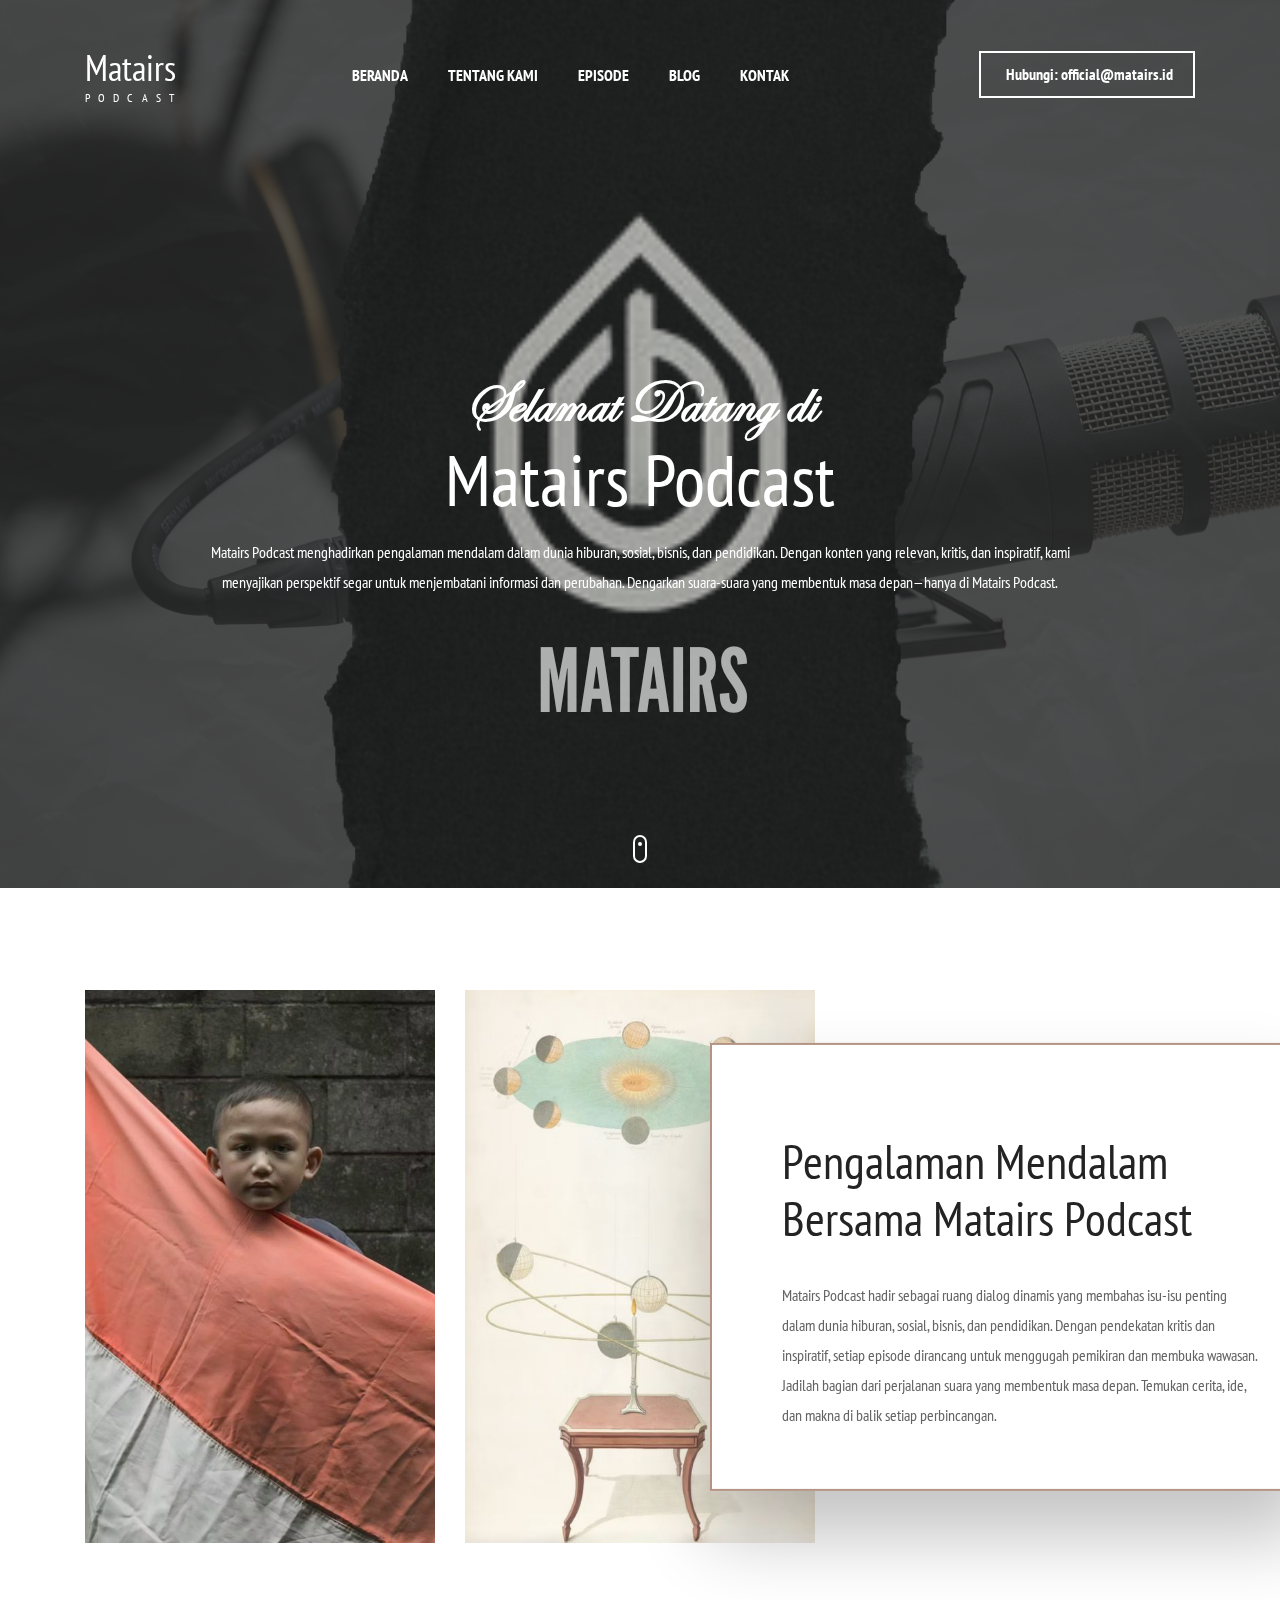
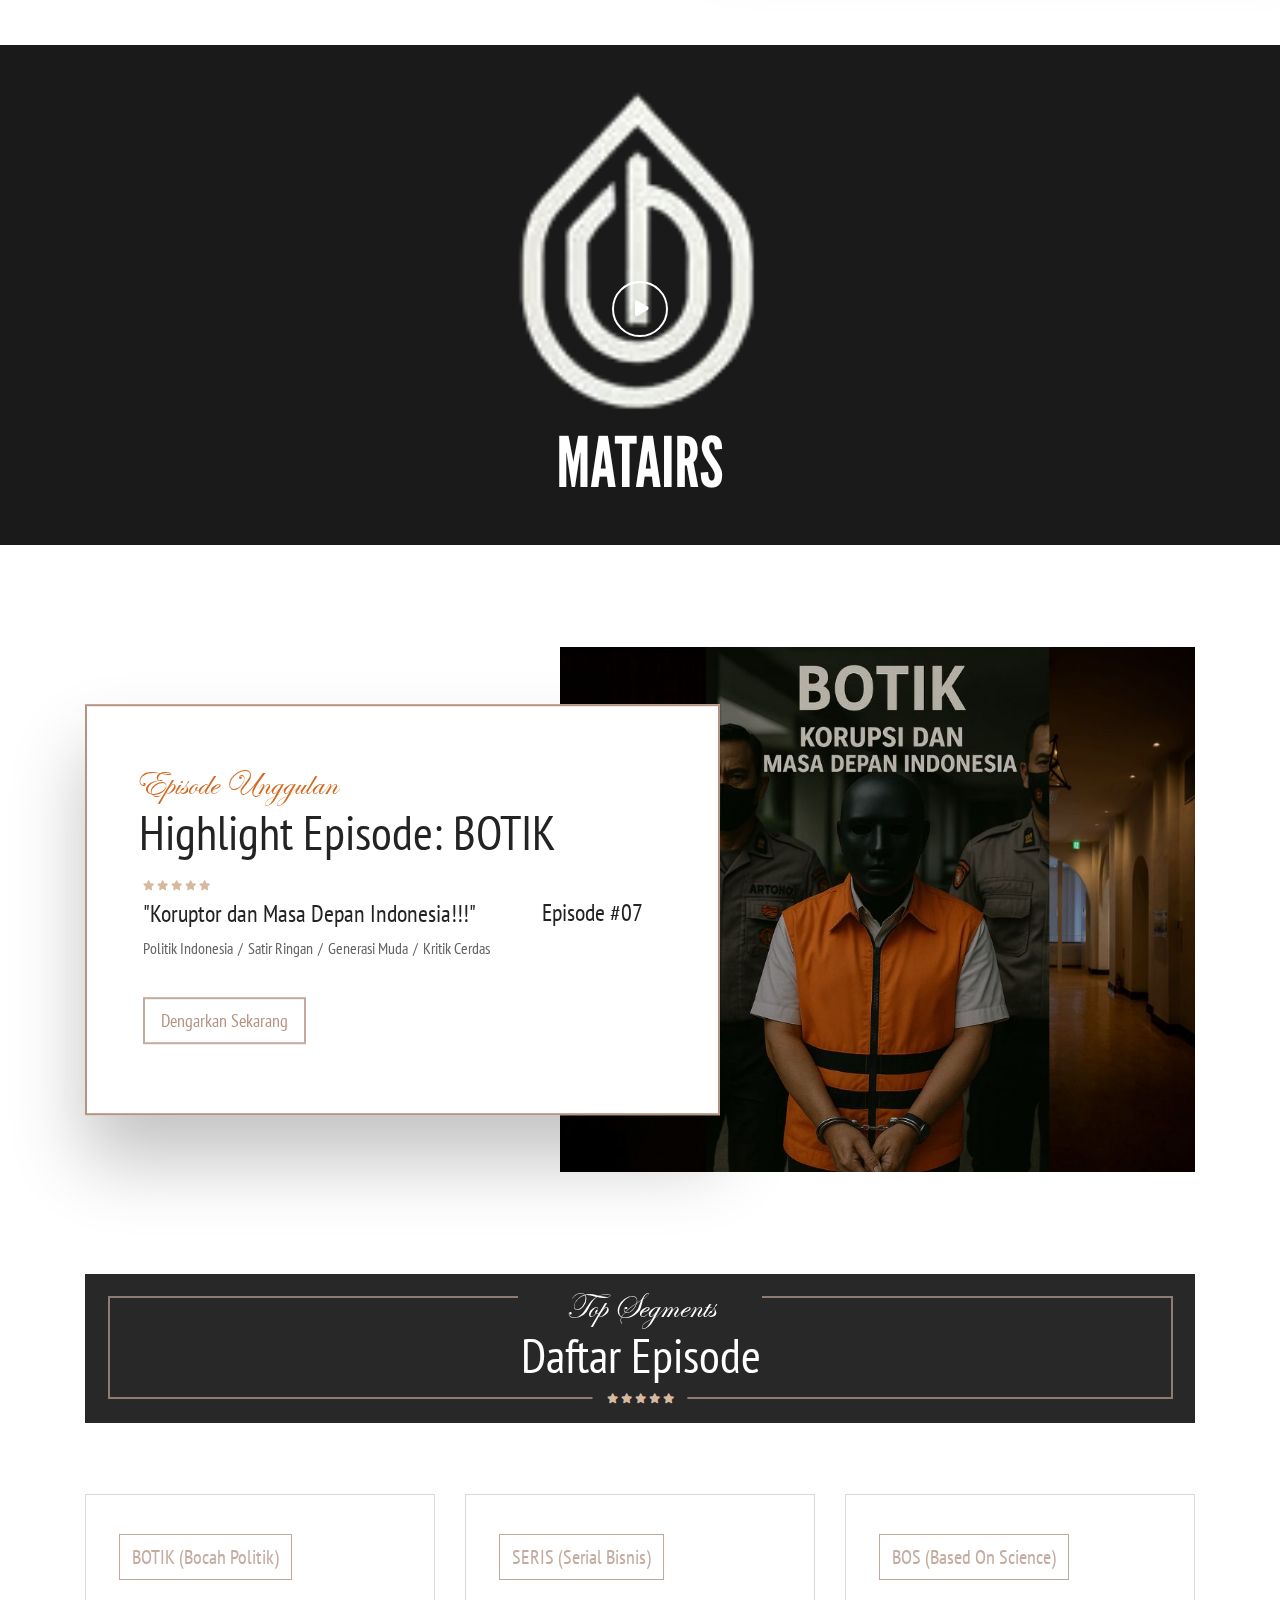
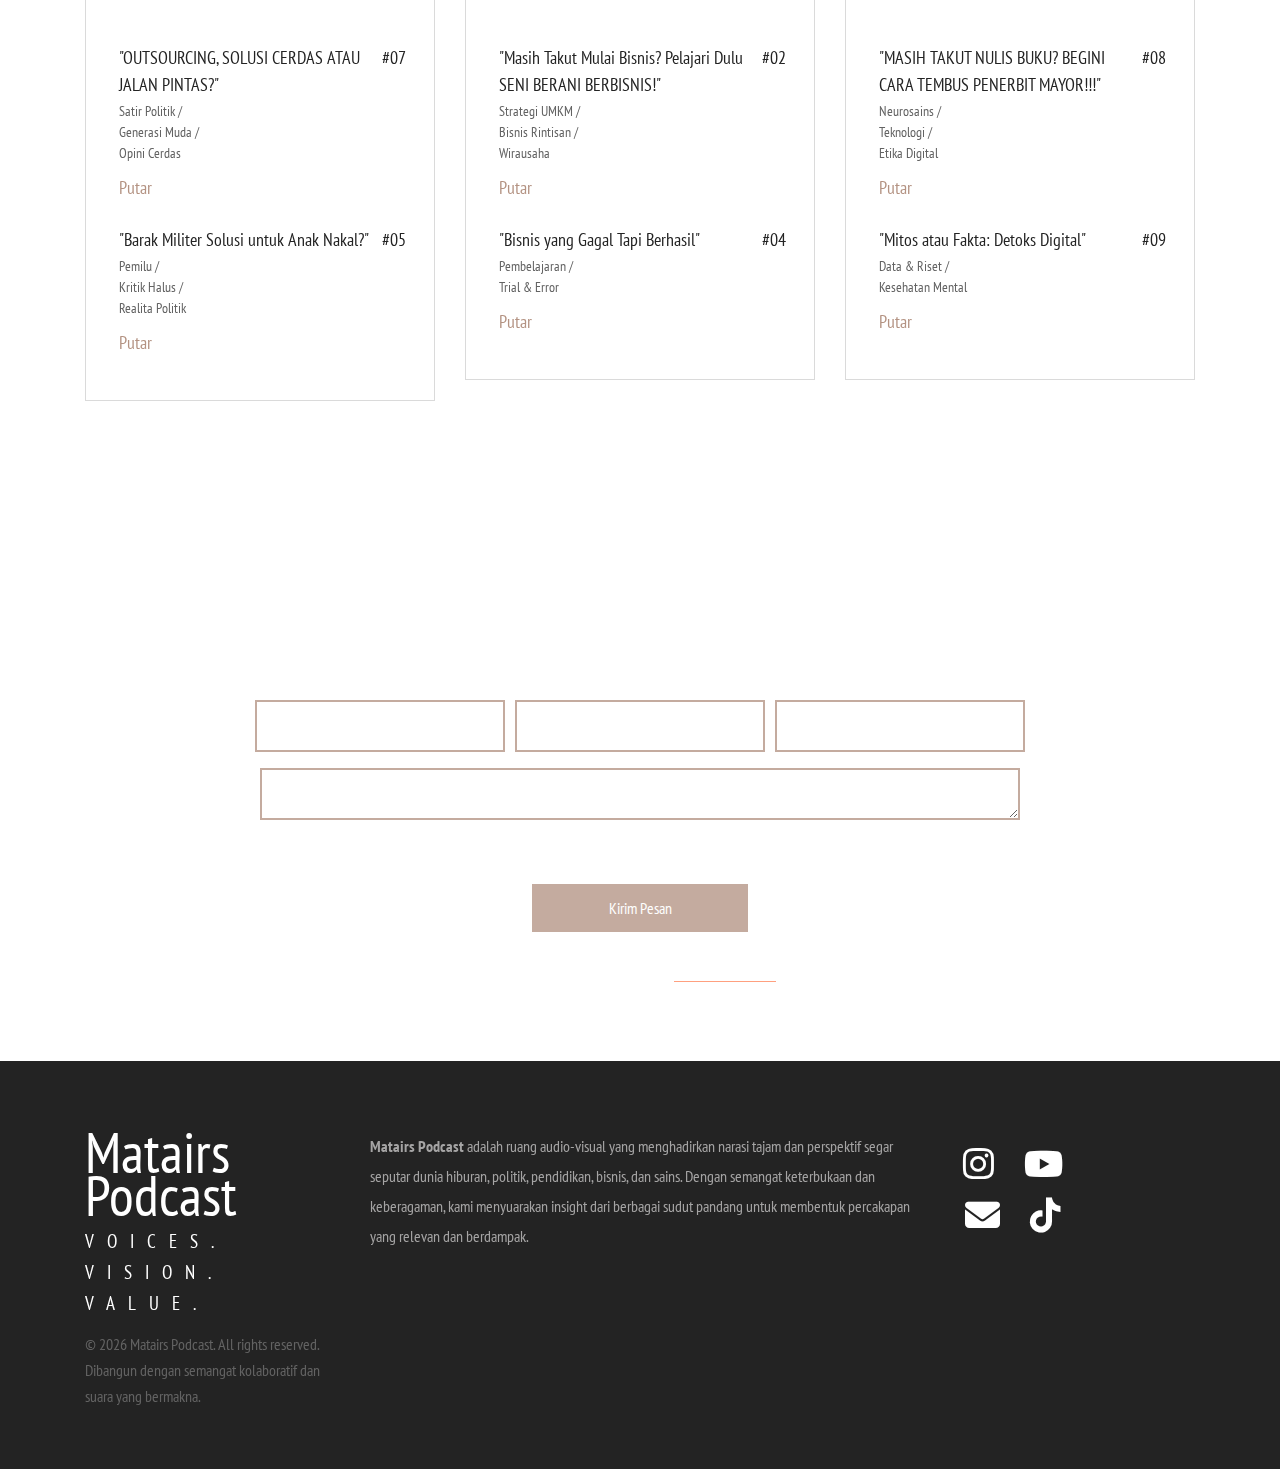
<file: index.html>
<!DOCTYPE html>
<html lang="en">

<head>
	<title>Matairs</title>
	<meta charset="utf-8">
	<meta http-equiv="X-UA-Compatible" content="IE=edge">
	<meta name="description" content="Matairs template project">
	<meta name="viewport" content="width=device-width, initial-scale=1">
	<link rel="stylesheet" type="text/css" href="styles/bootstrap-4.1.2/bootstrap.min.css">
	<link href="plugins/font-awesome-4.7.0/css/font-awesome.min.css" rel="stylesheet" type="text/css">
	<ink rel="stylesheet" type="text/css" href="plugins/fontawesome-6.7.2/css/all.min.css">
		<link rel="stylesheet" type="text/css" href="plugins/OwlCarousel2-2.2.1/owl.carousel.css">
		<link rel="stylesheet" type="text/css" href="plugins/OwlCarousel2-2.2.1/owl.theme.default.css">
		<link rel="stylesheet" type="text/css" href="plugins/OwlCarousel2-2.2.1/animate.css">
		<link href="plugins/colorbox/colorbox.css" rel="stylesheet" type="text/css">
		<link href="plugins/jquery-datepicker/jquery-ui.css" rel="stylesheet" type="text/css">
		<link href="plugins/jquery-timepicker/jquery.timepicker.css" rel="stylesheet" type="text/css">
		<link rel="stylesheet" type="text/css" href="styles/main_styles.css">
		<link rel="stylesheet" type="text/css" href="styles/responsive.css">
		<link rel="stylesheet" href="https://cdnjs.cloudflare.com/ajax/libs/font-awesome/6.7.2/css/all.min.css">
		<!-- SEO META Tambahan -->
		<meta name="author" content="Matairs Podcast">
		<meta name="keywords"
			content="Podcast Indonesia, Matairs Podcast, podcast hiburan, podcast sosial, podcast bisnis, podcast pendidikan, podcast inspiratif, konten audio Indonesia">
		<meta name="robots" content="index, follow">
		<meta name="language" content="id">
		<meta name="revisit-after" content="7 days">
		<meta name="rating" content="general">
		<meta name="distribution" content="global">

		<!-- Open Graph (Facebook, LinkedIn) -->
		<meta property="og:title" content="Matairs Podcast - Suara Baru Dunia Hiburan, Sosial, Bisnis & Pendidikan">
		<meta property="og:description"
			content="Matairs Podcast menyajikan diskusi kritis dan inspiratif seputar hiburan, isu sosial, dunia bisnis, dan pendidikan. Hadirkan wawasan baru setiap minggunya.">
		<meta property="og:image" content="https://www.matairs.com/images/matairs-og.jpg">
		<!-- Ganti jika sudah punya banner khusus -->
		<meta property="og:url" content="https://www.matairs.com/">
		<meta property="og:type" content="website">
		<meta property="og:site_name" content="Matairs Podcast">
		<meta property="og:locale" content="id_ID">

		<!-- Twitter Card -->
		<meta name="twitter:card" content="summary_large_image">
		<meta name="twitter:title" content="Matairs Podcast - Podcast Edukatif & Inspiratif Indonesia">
		<meta name="twitter:description"
			content="Podcast dengan sudut pandang segar tentang hiburan, sosial, bisnis, dan pendidikan. Saksikan di YouTube & dengarkan kami di semua platform.">
		<meta name="twitter:image" content="https://www.matairs.com/images/matairs-twitter.jpg">
		<!-- Ganti sesuai banner -->
		<meta name="twitter:site" content="@matairsdotco"> <!-- Tidak perlu centang biru, tetap bagus untuk branding -->

		<!-- Social Profiles Structured Data (schema.org) -->
		<script type="application/ld+json">
{
  "@context": "https://schema.org",
  "@type": "Organization",
  "name": "Matairs Podcast",
  "url": "https://www.matairs.com/",
  "sameAs": [
    "https://www.instagram.com/matairsdotco/",
    "https://www.youtube.com/@Matairdotco"
  ],
  "logo": "https://www.matairs.com/images/logo.png"  <!-- Ganti jika sudah punya logo -->
}
</script>

		<!-- Canonical & Favicon -->
		<link rel="canonical" href="https://www.matairs.com/">
		<link rel="icon" type="image/png" href="images/favicon.png">

</head>

<body>

	<div class="super_container">

		<!-- Header -->
		<header class="header">
			<div class="container">
				<div class="row">
					<div class="col">
						<div class="header_content d-flex flex-row align-items-center justify-content-start">
							<!-- Logo -->
							<div class="logo">
								<a href="index.html">
									<div>Matairs</div>
									<div><small style="font-size: 12px; font-weight: 300;">Podcast</small></div>
								</a>
							</div>

							<!-- Navigation -->
							<nav class="main_nav">
								<ul class="d-flex flex-row align-items-center justify-content-start">
									<li><a href="index.html">Beranda</a></li>
									<li><a href="about.html">Tentang Kami</a></li>
									<li><a href="episodes.html">Episode</a></li>
									<li><a href="blog.html">Blog</a></li>
									<li><a href="contact.html">Kontak</a></li>
								</ul>
							</nav>

							<!-- Contact Button / CTA -->
							<div class="reservations_phone ml-auto">
								Hubungi: <a href="mailto:official@matairs.id"
									style="color: #fff;">official@matairs.id</a>
							</div>
						</div>
					</div>
				</div>
			</div>
		</header>

		<!-- Hamburger (Mobile Nav) -->
		<div class="hamburger_bar trans_400 d-flex flex-row align-items-center justify-content-start">
			<div class="hamburger">
				<div class="menu_toggle d-flex flex-row align-items-center justify-content-start">
					<span>menu</span>
					<div class="hamburger_container">
						<div class="menu_hamburger">
							<div class="line_1 hamburger_lines"></div>
							<div class="line_2 hamburger_lines"></div>
							<div class="line_3 hamburger_lines"></div>
						</div>
					</div>
				</div>
			</div>
		</div>

		<!-- Menu -->
		<div class="menu trans_800">
			<div class="menu_content d-flex flex-column align-items-center justify-content-center text-center">
				<ul>
					<li><a href="index.html">Beranda</a></li>
					<li><a href="about.html">Tentang Kami</a></li>
					<li><a href="episodes.html">Episode</a></li>
					<li><a href="blog.html">Blog</a></li>
					<li><a href="contact.html">Kontak</a></li>
				</ul>
			</div>
			<div class="menu_reservations_phone ml-auto text-center">
				Hubungi kami: <a href="mailto:official@matairs.id" style="color: #fff;"><u>official@matairs.id</u></a>
			</div>
		</div>


		<!-- Home -->
		<div class="home">
			<div class="parallax_background parallax-window" data-parallax="scroll" data-image-src="images/homee.png"
				data-speed="0.8"></div>
			<div class="home_container">
				<div class="container">
					<div class="row">
						<div class="col">
							<div class="home_content text-center">
								<div class="home_subtitle page_subtitle">Selamat Datang di</div>
								<div class="home_title">
									<h1>Matairs Podcast</h1>
								</div>
								<div class="home_text ml-auto mr-auto">
									<p>Matairs Podcast menghadirkan pengalaman mendalam dalam dunia hiburan, sosial,
										bisnis, dan pendidikan. Dengan konten yang relevan, kritis, dan inspiratif, kami
										menyajikan perspektif segar untuk menjembatani informasi dan perubahan.
										Dengarkan suara-suara yang membentuk masa depan—hanya di Matairs Podcast.</p>
								</div>
							</div>
						</div>
					</div>
				</div>
			</div>
			<div class="scroll_icon"></div>
		</div>

		<!-- Intro -->
		<div class="intro">
			<div class="container">
				<div class="row">
					<div class="col">
						<div class="intro_content">
							<div class="intro_subtitle page_subtitle">Temukan Perspektif Baru</div>
							<div class="intro_title">
								<h2>Pengalaman Mendalam Bersama Matairs Podcast</h2>
							</div>
							<div class="intro_text">
								<p>Matairs Podcast hadir sebagai ruang dialog dinamis yang membahas isu-isu penting
									dalam dunia
									hiburan, sosial, bisnis, dan pendidikan. Dengan pendekatan kritis dan inspiratif,
									setiap
									episode dirancang untuk menggugah pemikiran dan membuka wawasan. Jadilah bagian dari
									perjalanan suara yang membentuk masa depan. Temukan cerita, ide, dan makna di balik
									setiap
									perbincangan.</p>
							</div>
						</div>
						<div class="row">
							<div class="col-xl-4 col-md-6 intro_col">
								<div class="intro_image"><img src="images/intro_1.jpg"
										alt="Podcast tentang hiburan dan sosial oleh Matairs"></div>
							</div>
							<div class="col-xl-4 col-md-6 intro_col">
								<div class="intro_image"><img src="images/intro_2.jpg"
										alt="Diskusi edukatif dan inspiratif di Matairs Podcast"></div>
							</div>
						</div>
					</div>
				</div>
			</div>
		</div>


		<!-- Video -->
		<div class="video_section">
			<div class="background_image" style="background-image:url(images/video.png)"></div>
			<div class="video_section_content d-flex flex-column align-items-center justify-content-center text-center">
				<div class="video_section_icon"><a class="youtube video_button"
						href="https://www.youtube.com/embed/T8bT9EyH4PY?autoplay=1&si=8IrvbQDqGiAq7jEY"><i
							class="fa fa-play" aria-hidden="true"></i></a></div>
			</div>
		</div>

		<!-- Signature Segment -->

		<div class="sig">
			<div class="sig_content_container">
				<div class="container">
					<div class="row">
						<div class="col-lg-7">
							<div class="sig_content">
								<div class="sig_subtitle page_subtitle" style="color: chocolate;">Episode Unggulan</div>
								<div class="sig_title">
									<h1>Highlight Episode: BOTIK</h1>
								</div>
								<div class="rating_r sig_rating rating_r_5"><i></i><i></i><i></i><i></i><i></i></div>
								<div class="sig_name_container d-flex flex-row align-items-start justify-content-start">
									<div class="sig_name">"Koruptor dan Masa Depan Indonesia!!!"</div>
									<div class="sig_price ml-auto">Episode #07</div>
								</div>
								<div class="sig_content_list">
									<ul class="d-flex flex-row align-items-center justify-content-start">
										<li>Politik Indonesia</li>
										<li>Satir Ringan</li>
										<li>Generasi Muda</li>
										<li>Kritik Cerdas</li>
									</ul>
								</div>
								<div class="button sig_button trans_200"><a href="#">Dengarkan Sekarang</a></div>
							</div>
						</div>
					</div>
				</div>
			</div>
			<div class="sig_image_container">
				<div class="container">
					<div class="row">
						<div class="col-lg-7 offset-lg-5">
							<div class="sig_image">
								<div class="background_image" style="background-image:url(images/sig.jpg)"></div>
								<img src="images/sig.jpg" alt="Botik - Bocah Politik Podcast Matairs">
							</div>
						</div>
					</div>
				</div>
			</div>
		</div>


		<!-- The Menu -->
		<!-- The Segments -->
		<div class="themenu">
			<div class="container">
				<div class="row">
					<div class="col">
						<div class="themenu_title_bar_container">
							<div class="themenu_stars text-center page_subtitle">Top Segments</div>
							<div class="themenu_rating text-center">
								<div class="rating_r rating_r_5"><i></i><i></i><i></i><i></i><i></i></div>
							</div>
							<div class="themenu_title_bar d-flex flex-column align-items-center justify-content-center">
								<div class="themenu_title">Daftar Episode</div>
							</div>
						</div>
					</div>
				</div>

				<!-- BOTIK -->
				<div class="row themenu_row">
					<div class="col-lg-4 themenu_column">
						<div class="themenu_col">
							<div class="themenu_col_title"><span class="title-box"> BOTIK (Bocah Politik)</span></div>
							<div class="dish_list">

								<div class="dish">
									<div
										class="dish_title_container d-flex flex-xl-row flex-column align-items-start justify-content-start">
										<div class="dish_title">"OUTSOURCING, SOLUSI CERDAS ATAU JALAN PINTAS?"</div>
										<div class="dish_price">#07</div>
									</div>
									<div class="dish_contents">
										<ul>
											<li>Satir Politik</li>
											<li>Generasi Muda</li>
											<li>Opini Cerdas</li>
										</ul>
									</div>
									<div class="dish_order"><a
											href="https://youtu.be/zmCr3PSOP1o?si=sWQN9aCsM6ETAJEM">Putar</a></div>
								</div>
								<div class="dish">
									<div
										class="dish_title_container d-flex flex-xl-row flex-column align-items-start justify-content-start">
										<div class="dish_title">"Barak Militer Solusi untuk Anak Nakal?"</div>
										<div class="dish_price">#05</div>
									</div>
									<div class="dish_contents">
										<ul>
											<li>Pemilu</li>
											<li>Kritik Halus</li>
											<li>Realita Politik</li>
										</ul>
									</div>
									<div class="dish_order"><a
											href="https://youtu.be/fP3rYNOguyk?si=ZSKkm0QjTm8gohzg">Putar</a></div>
								</div>

							</div>
						</div>
					</div>

					<!-- SERIS -->
					<div class="col-lg-4 themenu_column">
						<div class="themenu_col">
							<div class="themenu_col_title">SERIS (Serial Bisnis)</div>
							<div class="dish_list">

								<div class="dish">
									<div
										class="dish_title_container d-flex flex-xl-row flex-column align-items-start justify-content-start">
										<div class="dish_title">"Masih Takut Mulai Bisnis? Pelajari Dulu SENI BERANI
											BERBISNIS!"</div>
										<div class="dish_price">#02</div>
									</div>
									<div class="dish_contents">
										<ul>
											<li>Strategi UMKM</li>
											<li>Bisnis Rintisan</li>
											<li>Wirausaha</li>
										</ul>
									</div>
									<div class="dish_order"><a
											href="https://youtu.be/Odp4ffxUIf4?si=33-Te9u0Kv9MkhSn">Putar</a></div>
								</div>

								<div class="dish">
									<div
										class="dish_title_container d-flex flex-xl-row flex-column align-items-start justify-content-start">
										<div class="dish_title">"Bisnis yang Gagal Tapi Berhasil"</div>
										<div class="dish_price">#04</div>
									</div>
									<div class="dish_contents">
										<ul>
											<li>Pembelajaran</li>
											<li>Trial & Error</li>
										</ul>
									</div>
									<div class="dish_order"><a
											href="https://www.youtube.com/@Matairdotco/videos">Putar</a></div>
								</div>
							</div>
						</div>
					</div>

					<!-- BOS -->
					<div class="col-lg-4 themenu_column">
						<div class="themenu_col">
							<div class="themenu_col_title">BOS (Based On Science)</div>
							<div class="dish_list">
								<div class="dish">
									<div
										class="dish_title_container d-flex flex-xl-row flex-column align-items-start justify-content-start">
										<div class="dish_title">"MASIH TAKUT NULIS BUKU? BEGINI CARA TEMBUS PENERBIT
											MAYOR!!!"</div>
										<div class="dish_price">#08</div>
									</div>
									<div class="dish_contents">
										<ul>
											<li>Neurosains</li>
											<li>Teknologi</li>
											<li>Etika Digital</li>
										</ul>
									</div>
									<div class="dish_order"><a
											href="https://youtu.be/OA0BaQj7oAY?si=tBxY5xsENn5APdIt">Putar</a></div>
								</div>

								<div class="dish">
									<div
										class="dish_title_container d-flex flex-xl-row flex-column align-items-start justify-content-start">
										<div class="dish_title">"Mitos atau Fakta: Detoks Digital"</div>
										<div class="dish_price">#09</div>
									</div>
									<div class="dish_contents">
										<ul>
											<li>Data & Riset</li>
											<li>Kesehatan Mental</li>
										</ul>
									</div>
									<div class="dish_order"><a href="#">Putar</a></div>
								</div>

							</div>
						</div>
					</div>
				</div>
			</div>
		</div>


		<!-- Collaborate With Us -->
		<div class="reservations text-center">
			<div class="parallax_background parallax-window" data-parallax="scroll"
				data-image-src="images/collaborate.jpg" data-speed="0.8"></div>
			<div class="container">
				<div class="row">
					<div class="col">
						<div class="reservations_content d-flex flex-column align-items-center justify-content-center">
							<div class="res_stars page_subtitle">Let's Collaborate</div>
							<div class="res_title">Ajukan Kolaborasi</div>

							<div class="res_form_container mt-3">
								<form action="#" id="res_form" class="res_form w-100" style="max-width: 800px;">
									<div class="form-row d-flex flex-wrap justify-content-between">
										<input type="text" class="res_input mb-3" placeholder="Nama Lengkap" required
											style="flex: 1 1 30%; min-width: 250px; margin-right: 10px; color: #fff;">
										<input type="email" class="res_input mb-3" placeholder="Email Aktif" required
											style="flex: 1 1 30%; min-width: 250px; margin-right: 10px; color: #fff">
										<select class="res_select mb-3" required
											style="flex: 1 1 30%; min-width: 250px;">
											<option disabled selected>Jenis Kolaborasi</option>
											<option>Narasumber / Tamu Podcast</option>
											<option>Sponsorship / Endorse</option>
											<option>Media Partner</option>
											<option>Diskusi atau Komentar</option>
										</select>
									</div>

									<textarea class="res_input mb-3" placeholder="Pesan atau detail lainnya..." rows="4"
										required style="width: 100%; color: #fff"></textarea>

									<div class="text-center">
										<button class="res_button" type="submit"
											style="padding: 12px 30px; font-size: 16px;">Kirim Pesan</button>
									</div>
								</form>
							</div>

							<p class="mt-4 text-white">Atau hubungi kami langsung di
								<a href="mailto:official@matairs.id" class="text-white"><u>official@matairs.id</u></a>
							</p>
						</div>
					</div>
				</div>
			</div>
		</div>


		<!-- Footer -->
		<footer class="footer">
			<div class="container">
				<div class="row">

					<!-- Footer Logo -->
					<div class="col-lg-3 footer_col">
						<div class="footer_logo">
							<div class="footer_logo_title">Matairs Podcast</div>
							<div class="footer_logo_subtitle">Voices.</div>
							<div class="footer_logo_subtitle">Vision.</div>
							<div class="footer_logo_subtitle">Value.</div>

						</div>
						<div class="copyright">
							<p style="line-height: 1.6;">&copy;
								<script>document.write(new Date().getFullYear());</script> Matairs Podcast. All rights
								reserved.
								<br>Dibangun dengan semangat kolaboratif dan suara yang bermakna.
							</p>
						</div>
					</div>

					<!-- Footer About -->
					<div class="col-lg-6 footer_col">
						<div class="footer_about">
							<p>
								<strong>Matairs Podcast</strong> adalah ruang audio-visual yang menghadirkan narasi
								tajam dan perspektif segar seputar dunia hiburan, politik, pendidikan, bisnis, dan
								sains.
								Dengan semangat keterbukaan dan keberagaman, kami menyuarakan insight dari berbagai
								sudut pandang untuk membentuk percakapan yang relevan dan berdampak.
							</p>
						</div>
					</div>

					<!-- Footer Contact -->
					<div class="col-lg-2 footer_col">
						<div class="footer_contact">
							<div class="footer_social mt-3"
								style="display: flex; flex-wrap: wrap; justify-content: center; gap: 15px;">
								<a href="https://www.instagram.com/matairsdotco/" target="_blank"
									aria-label="Instagram">
									<i class="fa-brands fa-instagram social-icon"></i>
								</a>
								<a href="https://www.youtube.com/@Matairdotco" target="_blank" aria-label="YouTube">
									<i class="fa-brands fa-youtube social-icon"></i>
								</a>
								<a href="mailto:official@matairs.id" aria-label="Email">
									<i class="fa-solid fa-envelope social-icon"></i>
								</a>
								<a href="https://www.tiktok.com/@matairsdotco" target="_blank" aria-label="TikTok">
									<i class="fa-brands fa-tiktok social-icon"></i>
								</a>
							</div>
						</div>
					</div>
				</div>
			</div>
		</footer>



	</div>

	<script src="js/jquery-3.2.1.min.js"></script>
	<script src="styles/bootstrap-4.1.2/popper.js"></script>
	<script src="styles/bootstrap-4.1.2/bootstrap.min.js"></script>
	<script src="plugins/greensock/TweenMax.min.js"></script>
	<script src="plugins/greensock/TimelineMax.min.js"></script>
	<script src="plugins/scrollmagic/ScrollMagic.min.js"></script>
	<script src="plugins/greensock/animation.gsap.min.js"></script>
	<script src="plugins/greensock/ScrollToPlugin.min.js"></script>
	<script src="plugins/OwlCarousel2-2.2.1/owl.carousel.js"></script>
	<script src="plugins/easing/easing.js"></script>
	<script src="plugins/parallax-js-master/parallax.min.js"></script>
	<script src="plugins/colorbox/jquery.colorbox-min.js"></script>
	<script src="plugins/jquery-datepicker/jquery-ui.js"></script>
	<script src="plugins/jquery-timepicker/jquery.timepicker.js"></script>
	<script src="js/custom.js"></script>
</body>

</html>
</file>
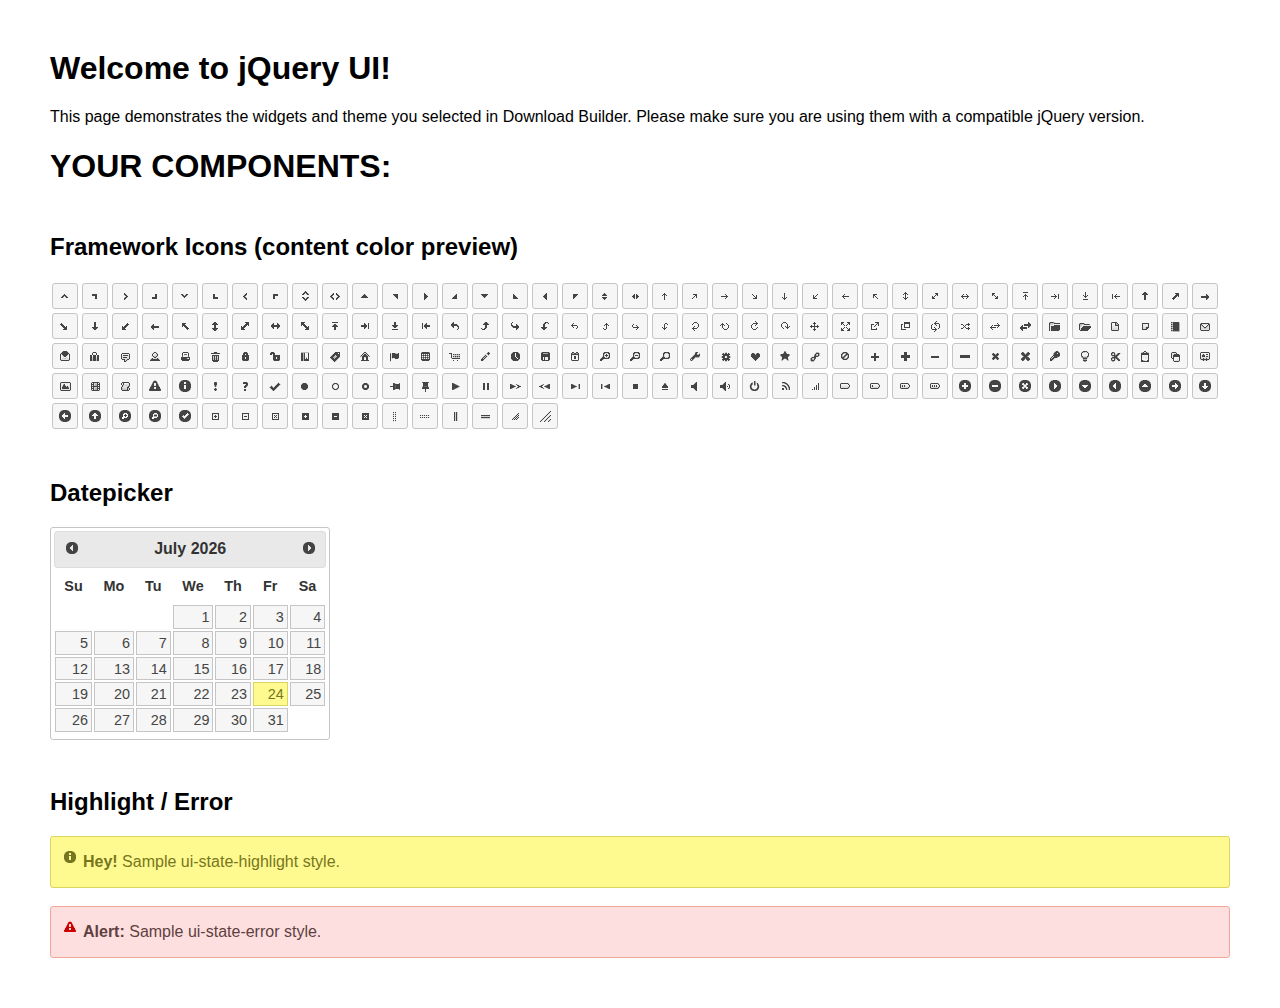
<file: plugins/jquery-datepicker/index.html>
<!doctype html>
<html lang="us">
<head>
	<meta charset="utf-8">
	<title>jQuery UI Example Page</title>
	<link href="jquery-ui.css" rel="stylesheet">
	<style>
	body{
		font-family: "Trebuchet MS", sans-serif;
		margin: 50px;
	}
	.demoHeaders {
		margin-top: 2em;
	}
	#dialog-link {
		padding: .4em 1em .4em 20px;
		text-decoration: none;
		position: relative;
	}
	#dialog-link span.ui-icon {
		margin: 0 5px 0 0;
		position: absolute;
		left: .2em;
		top: 50%;
		margin-top: -8px;
	}
	#icons {
		margin: 0;
		padding: 0;
	}
	#icons li {
		margin: 2px;
		position: relative;
		padding: 4px 0;
		cursor: pointer;
		float: left;
		list-style: none;
	}
	#icons span.ui-icon {
		float: left;
		margin: 0 4px;
	}
	.fakewindowcontain .ui-widget-overlay {
		position: absolute;
	}
	select {
		width: 200px;
	}
	</style>
</head>
<body>

<h1>Welcome to jQuery UI!</h1>

<div class="ui-widget">
	<p>This page demonstrates the widgets and theme you selected in Download Builder. Please make sure you are using them with a compatible jQuery version.</p>
</div>

<h1>YOUR COMPONENTS:</h1>
















<h2 class="demoHeaders">Framework Icons (content color preview)</h2>
<ul id="icons" class="ui-widget ui-helper-clearfix">
	<li class="ui-state-default ui-corner-all" title=".ui-icon-caret-1-n"><span class="ui-icon ui-icon-caret-1-n"></span></li>
	<li class="ui-state-default ui-corner-all" title=".ui-icon-caret-1-ne"><span class="ui-icon ui-icon-caret-1-ne"></span></li>
	<li class="ui-state-default ui-corner-all" title=".ui-icon-caret-1-e"><span class="ui-icon ui-icon-caret-1-e"></span></li>
	<li class="ui-state-default ui-corner-all" title=".ui-icon-caret-1-se"><span class="ui-icon ui-icon-caret-1-se"></span></li>
	<li class="ui-state-default ui-corner-all" title=".ui-icon-caret-1-s"><span class="ui-icon ui-icon-caret-1-s"></span></li>
	<li class="ui-state-default ui-corner-all" title=".ui-icon-caret-1-sw"><span class="ui-icon ui-icon-caret-1-sw"></span></li>
	<li class="ui-state-default ui-corner-all" title=".ui-icon-caret-1-w"><span class="ui-icon ui-icon-caret-1-w"></span></li>
	<li class="ui-state-default ui-corner-all" title=".ui-icon-caret-1-nw"><span class="ui-icon ui-icon-caret-1-nw"></span></li>
	<li class="ui-state-default ui-corner-all" title=".ui-icon-caret-2-n-s"><span class="ui-icon ui-icon-caret-2-n-s"></span></li>
	<li class="ui-state-default ui-corner-all" title=".ui-icon-caret-2-e-w"><span class="ui-icon ui-icon-caret-2-e-w"></span></li>
	<li class="ui-state-default ui-corner-all" title=".ui-icon-triangle-1-n"><span class="ui-icon ui-icon-triangle-1-n"></span></li>
	<li class="ui-state-default ui-corner-all" title=".ui-icon-triangle-1-ne"><span class="ui-icon ui-icon-triangle-1-ne"></span></li>
	<li class="ui-state-default ui-corner-all" title=".ui-icon-triangle-1-e"><span class="ui-icon ui-icon-triangle-1-e"></span></li>
	<li class="ui-state-default ui-corner-all" title=".ui-icon-triangle-1-se"><span class="ui-icon ui-icon-triangle-1-se"></span></li>
	<li class="ui-state-default ui-corner-all" title=".ui-icon-triangle-1-s"><span class="ui-icon ui-icon-triangle-1-s"></span></li>
	<li class="ui-state-default ui-corner-all" title=".ui-icon-triangle-1-sw"><span class="ui-icon ui-icon-triangle-1-sw"></span></li>
	<li class="ui-state-default ui-corner-all" title=".ui-icon-triangle-1-w"><span class="ui-icon ui-icon-triangle-1-w"></span></li>
	<li class="ui-state-default ui-corner-all" title=".ui-icon-triangle-1-nw"><span class="ui-icon ui-icon-triangle-1-nw"></span></li>
	<li class="ui-state-default ui-corner-all" title=".ui-icon-triangle-2-n-s"><span class="ui-icon ui-icon-triangle-2-n-s"></span></li>
	<li class="ui-state-default ui-corner-all" title=".ui-icon-triangle-2-e-w"><span class="ui-icon ui-icon-triangle-2-e-w"></span></li>
	<li class="ui-state-default ui-corner-all" title=".ui-icon-arrow-1-n"><span class="ui-icon ui-icon-arrow-1-n"></span></li>
	<li class="ui-state-default ui-corner-all" title=".ui-icon-arrow-1-ne"><span class="ui-icon ui-icon-arrow-1-ne"></span></li>
	<li class="ui-state-default ui-corner-all" title=".ui-icon-arrow-1-e"><span class="ui-icon ui-icon-arrow-1-e"></span></li>
	<li class="ui-state-default ui-corner-all" title=".ui-icon-arrow-1-se"><span class="ui-icon ui-icon-arrow-1-se"></span></li>
	<li class="ui-state-default ui-corner-all" title=".ui-icon-arrow-1-s"><span class="ui-icon ui-icon-arrow-1-s"></span></li>
	<li class="ui-state-default ui-corner-all" title=".ui-icon-arrow-1-sw"><span class="ui-icon ui-icon-arrow-1-sw"></span></li>
	<li class="ui-state-default ui-corner-all" title=".ui-icon-arrow-1-w"><span class="ui-icon ui-icon-arrow-1-w"></span></li>
	<li class="ui-state-default ui-corner-all" title=".ui-icon-arrow-1-nw"><span class="ui-icon ui-icon-arrow-1-nw"></span></li>
	<li class="ui-state-default ui-corner-all" title=".ui-icon-arrow-2-n-s"><span class="ui-icon ui-icon-arrow-2-n-s"></span></li>
	<li class="ui-state-default ui-corner-all" title=".ui-icon-arrow-2-ne-sw"><span class="ui-icon ui-icon-arrow-2-ne-sw"></span></li>
	<li class="ui-state-default ui-corner-all" title=".ui-icon-arrow-2-e-w"><span class="ui-icon ui-icon-arrow-2-e-w"></span></li>
	<li class="ui-state-default ui-corner-all" title=".ui-icon-arrow-2-se-nw"><span class="ui-icon ui-icon-arrow-2-se-nw"></span></li>
	<li class="ui-state-default ui-corner-all" title=".ui-icon-arrowstop-1-n"><span class="ui-icon ui-icon-arrowstop-1-n"></span></li>
	<li class="ui-state-default ui-corner-all" title=".ui-icon-arrowstop-1-e"><span class="ui-icon ui-icon-arrowstop-1-e"></span></li>
	<li class="ui-state-default ui-corner-all" title=".ui-icon-arrowstop-1-s"><span class="ui-icon ui-icon-arrowstop-1-s"></span></li>
	<li class="ui-state-default ui-corner-all" title=".ui-icon-arrowstop-1-w"><span class="ui-icon ui-icon-arrowstop-1-w"></span></li>
	<li class="ui-state-default ui-corner-all" title=".ui-icon-arrowthick-1-n"><span class="ui-icon ui-icon-arrowthick-1-n"></span></li>
	<li class="ui-state-default ui-corner-all" title=".ui-icon-arrowthick-1-ne"><span class="ui-icon ui-icon-arrowthick-1-ne"></span></li>
	<li class="ui-state-default ui-corner-all" title=".ui-icon-arrowthick-1-e"><span class="ui-icon ui-icon-arrowthick-1-e"></span></li>
	<li class="ui-state-default ui-corner-all" title=".ui-icon-arrowthick-1-se"><span class="ui-icon ui-icon-arrowthick-1-se"></span></li>
	<li class="ui-state-default ui-corner-all" title=".ui-icon-arrowthick-1-s"><span class="ui-icon ui-icon-arrowthick-1-s"></span></li>
	<li class="ui-state-default ui-corner-all" title=".ui-icon-arrowthick-1-sw"><span class="ui-icon ui-icon-arrowthick-1-sw"></span></li>
	<li class="ui-state-default ui-corner-all" title=".ui-icon-arrowthick-1-w"><span class="ui-icon ui-icon-arrowthick-1-w"></span></li>
	<li class="ui-state-default ui-corner-all" title=".ui-icon-arrowthick-1-nw"><span class="ui-icon ui-icon-arrowthick-1-nw"></span></li>
	<li class="ui-state-default ui-corner-all" title=".ui-icon-arrowthick-2-n-s"><span class="ui-icon ui-icon-arrowthick-2-n-s"></span></li>
	<li class="ui-state-default ui-corner-all" title=".ui-icon-arrowthick-2-ne-sw"><span class="ui-icon ui-icon-arrowthick-2-ne-sw"></span></li>
	<li class="ui-state-default ui-corner-all" title=".ui-icon-arrowthick-2-e-w"><span class="ui-icon ui-icon-arrowthick-2-e-w"></span></li>
	<li class="ui-state-default ui-corner-all" title=".ui-icon-arrowthick-2-se-nw"><span class="ui-icon ui-icon-arrowthick-2-se-nw"></span></li>
	<li class="ui-state-default ui-corner-all" title=".ui-icon-arrowthickstop-1-n"><span class="ui-icon ui-icon-arrowthickstop-1-n"></span></li>
	<li class="ui-state-default ui-corner-all" title=".ui-icon-arrowthickstop-1-e"><span class="ui-icon ui-icon-arrowthickstop-1-e"></span></li>
	<li class="ui-state-default ui-corner-all" title=".ui-icon-arrowthickstop-1-s"><span class="ui-icon ui-icon-arrowthickstop-1-s"></span></li>
	<li class="ui-state-default ui-corner-all" title=".ui-icon-arrowthickstop-1-w"><span class="ui-icon ui-icon-arrowthickstop-1-w"></span></li>
	<li class="ui-state-default ui-corner-all" title=".ui-icon-arrowreturnthick-1-w"><span class="ui-icon ui-icon-arrowreturnthick-1-w"></span></li>
	<li class="ui-state-default ui-corner-all" title=".ui-icon-arrowreturnthick-1-n"><span class="ui-icon ui-icon-arrowreturnthick-1-n"></span></li>
	<li class="ui-state-default ui-corner-all" title=".ui-icon-arrowreturnthick-1-e"><span class="ui-icon ui-icon-arrowreturnthick-1-e"></span></li>
	<li class="ui-state-default ui-corner-all" title=".ui-icon-arrowreturnthick-1-s"><span class="ui-icon ui-icon-arrowreturnthick-1-s"></span></li>
	<li class="ui-state-default ui-corner-all" title=".ui-icon-arrowreturn-1-w"><span class="ui-icon ui-icon-arrowreturn-1-w"></span></li>
	<li class="ui-state-default ui-corner-all" title=".ui-icon-arrowreturn-1-n"><span class="ui-icon ui-icon-arrowreturn-1-n"></span></li>
	<li class="ui-state-default ui-corner-all" title=".ui-icon-arrowreturn-1-e"><span class="ui-icon ui-icon-arrowreturn-1-e"></span></li>
	<li class="ui-state-default ui-corner-all" title=".ui-icon-arrowreturn-1-s"><span class="ui-icon ui-icon-arrowreturn-1-s"></span></li>
	<li class="ui-state-default ui-corner-all" title=".ui-icon-arrowrefresh-1-w"><span class="ui-icon ui-icon-arrowrefresh-1-w"></span></li>
	<li class="ui-state-default ui-corner-all" title=".ui-icon-arrowrefresh-1-n"><span class="ui-icon ui-icon-arrowrefresh-1-n"></span></li>
	<li class="ui-state-default ui-corner-all" title=".ui-icon-arrowrefresh-1-e"><span class="ui-icon ui-icon-arrowrefresh-1-e"></span></li>
	<li class="ui-state-default ui-corner-all" title=".ui-icon-arrowrefresh-1-s"><span class="ui-icon ui-icon-arrowrefresh-1-s"></span></li>
	<li class="ui-state-default ui-corner-all" title=".ui-icon-arrow-4"><span class="ui-icon ui-icon-arrow-4"></span></li>
	<li class="ui-state-default ui-corner-all" title=".ui-icon-arrow-4-diag"><span class="ui-icon ui-icon-arrow-4-diag"></span></li>
	<li class="ui-state-default ui-corner-all" title=".ui-icon-extlink"><span class="ui-icon ui-icon-extlink"></span></li>
	<li class="ui-state-default ui-corner-all" title=".ui-icon-newwin"><span class="ui-icon ui-icon-newwin"></span></li>
	<li class="ui-state-default ui-corner-all" title=".ui-icon-refresh"><span class="ui-icon ui-icon-refresh"></span></li>
	<li class="ui-state-default ui-corner-all" title=".ui-icon-shuffle"><span class="ui-icon ui-icon-shuffle"></span></li>
	<li class="ui-state-default ui-corner-all" title=".ui-icon-transfer-e-w"><span class="ui-icon ui-icon-transfer-e-w"></span></li>
	<li class="ui-state-default ui-corner-all" title=".ui-icon-transferthick-e-w"><span class="ui-icon ui-icon-transferthick-e-w"></span></li>
	<li class="ui-state-default ui-corner-all" title=".ui-icon-folder-collapsed"><span class="ui-icon ui-icon-folder-collapsed"></span></li>
	<li class="ui-state-default ui-corner-all" title=".ui-icon-folder-open"><span class="ui-icon ui-icon-folder-open"></span></li>
	<li class="ui-state-default ui-corner-all" title=".ui-icon-document"><span class="ui-icon ui-icon-document"></span></li>
	<li class="ui-state-default ui-corner-all" title=".ui-icon-document-b"><span class="ui-icon ui-icon-document-b"></span></li>
	<li class="ui-state-default ui-corner-all" title=".ui-icon-note"><span class="ui-icon ui-icon-note"></span></li>
	<li class="ui-state-default ui-corner-all" title=".ui-icon-mail-closed"><span class="ui-icon ui-icon-mail-closed"></span></li>
	<li class="ui-state-default ui-corner-all" title=".ui-icon-mail-open"><span class="ui-icon ui-icon-mail-open"></span></li>
	<li class="ui-state-default ui-corner-all" title=".ui-icon-suitcase"><span class="ui-icon ui-icon-suitcase"></span></li>
	<li class="ui-state-default ui-corner-all" title=".ui-icon-comment"><span class="ui-icon ui-icon-comment"></span></li>
	<li class="ui-state-default ui-corner-all" title=".ui-icon-person"><span class="ui-icon ui-icon-person"></span></li>
	<li class="ui-state-default ui-corner-all" title=".ui-icon-print"><span class="ui-icon ui-icon-print"></span></li>
	<li class="ui-state-default ui-corner-all" title=".ui-icon-trash"><span class="ui-icon ui-icon-trash"></span></li>
	<li class="ui-state-default ui-corner-all" title=".ui-icon-locked"><span class="ui-icon ui-icon-locked"></span></li>
	<li class="ui-state-default ui-corner-all" title=".ui-icon-unlocked"><span class="ui-icon ui-icon-unlocked"></span></li>
	<li class="ui-state-default ui-corner-all" title=".ui-icon-bookmark"><span class="ui-icon ui-icon-bookmark"></span></li>
	<li class="ui-state-default ui-corner-all" title=".ui-icon-tag"><span class="ui-icon ui-icon-tag"></span></li>
	<li class="ui-state-default ui-corner-all" title=".ui-icon-home"><span class="ui-icon ui-icon-home"></span></li>
	<li class="ui-state-default ui-corner-all" title=".ui-icon-flag"><span class="ui-icon ui-icon-flag"></span></li>
	<li class="ui-state-default ui-corner-all" title=".ui-icon-calculator"><span class="ui-icon ui-icon-calculator"></span></li>
	<li class="ui-state-default ui-corner-all" title=".ui-icon-cart"><span class="ui-icon ui-icon-cart"></span></li>
	<li class="ui-state-default ui-corner-all" title=".ui-icon-pencil"><span class="ui-icon ui-icon-pencil"></span></li>
	<li class="ui-state-default ui-corner-all" title=".ui-icon-clock"><span class="ui-icon ui-icon-clock"></span></li>
	<li class="ui-state-default ui-corner-all" title=".ui-icon-disk"><span class="ui-icon ui-icon-disk"></span></li>
	<li class="ui-state-default ui-corner-all" title=".ui-icon-calendar"><span class="ui-icon ui-icon-calendar"></span></li>
	<li class="ui-state-default ui-corner-all" title=".ui-icon-zoomin"><span class="ui-icon ui-icon-zoomin"></span></li>
	<li class="ui-state-default ui-corner-all" title=".ui-icon-zoomout"><span class="ui-icon ui-icon-zoomout"></span></li>
	<li class="ui-state-default ui-corner-all" title=".ui-icon-search"><span class="ui-icon ui-icon-search"></span></li>
	<li class="ui-state-default ui-corner-all" title=".ui-icon-wrench"><span class="ui-icon ui-icon-wrench"></span></li>
	<li class="ui-state-default ui-corner-all" title=".ui-icon-gear"><span class="ui-icon ui-icon-gear"></span></li>
	<li class="ui-state-default ui-corner-all" title=".ui-icon-heart"><span class="ui-icon ui-icon-heart"></span></li>
	<li class="ui-state-default ui-corner-all" title=".ui-icon-star"><span class="ui-icon ui-icon-star"></span></li>
	<li class="ui-state-default ui-corner-all" title=".ui-icon-link"><span class="ui-icon ui-icon-link"></span></li>
	<li class="ui-state-default ui-corner-all" title=".ui-icon-cancel"><span class="ui-icon ui-icon-cancel"></span></li>
	<li class="ui-state-default ui-corner-all" title=".ui-icon-plus"><span class="ui-icon ui-icon-plus"></span></li>
	<li class="ui-state-default ui-corner-all" title=".ui-icon-plusthick"><span class="ui-icon ui-icon-plusthick"></span></li>
	<li class="ui-state-default ui-corner-all" title=".ui-icon-minus"><span class="ui-icon ui-icon-minus"></span></li>
	<li class="ui-state-default ui-corner-all" title=".ui-icon-minusthick"><span class="ui-icon ui-icon-minusthick"></span></li>
	<li class="ui-state-default ui-corner-all" title=".ui-icon-close"><span class="ui-icon ui-icon-close"></span></li>
	<li class="ui-state-default ui-corner-all" title=".ui-icon-closethick"><span class="ui-icon ui-icon-closethick"></span></li>
	<li class="ui-state-default ui-corner-all" title=".ui-icon-key"><span class="ui-icon ui-icon-key"></span></li>
	<li class="ui-state-default ui-corner-all" title=".ui-icon-lightbulb"><span class="ui-icon ui-icon-lightbulb"></span></li>
	<li class="ui-state-default ui-corner-all" title=".ui-icon-scissors"><span class="ui-icon ui-icon-scissors"></span></li>
	<li class="ui-state-default ui-corner-all" title=".ui-icon-clipboard"><span class="ui-icon ui-icon-clipboard"></span></li>
	<li class="ui-state-default ui-corner-all" title=".ui-icon-copy"><span class="ui-icon ui-icon-copy"></span></li>
	<li class="ui-state-default ui-corner-all" title=".ui-icon-contact"><span class="ui-icon ui-icon-contact"></span></li>
	<li class="ui-state-default ui-corner-all" title=".ui-icon-image"><span class="ui-icon ui-icon-image"></span></li>
	<li class="ui-state-default ui-corner-all" title=".ui-icon-video"><span class="ui-icon ui-icon-video"></span></li>
	<li class="ui-state-default ui-corner-all" title=".ui-icon-script"><span class="ui-icon ui-icon-script"></span></li>
	<li class="ui-state-default ui-corner-all" title=".ui-icon-alert"><span class="ui-icon ui-icon-alert"></span></li>
	<li class="ui-state-default ui-corner-all" title=".ui-icon-info"><span class="ui-icon ui-icon-info"></span></li>
	<li class="ui-state-default ui-corner-all" title=".ui-icon-notice"><span class="ui-icon ui-icon-notice"></span></li>
	<li class="ui-state-default ui-corner-all" title=".ui-icon-help"><span class="ui-icon ui-icon-help"></span></li>
	<li class="ui-state-default ui-corner-all" title=".ui-icon-check"><span class="ui-icon ui-icon-check"></span></li>
	<li class="ui-state-default ui-corner-all" title=".ui-icon-bullet"><span class="ui-icon ui-icon-bullet"></span></li>
	<li class="ui-state-default ui-corner-all" title=".ui-icon-radio-off"><span class="ui-icon ui-icon-radio-off"></span></li>
	<li class="ui-state-default ui-corner-all" title=".ui-icon-radio-on"><span class="ui-icon ui-icon-radio-on"></span></li>
	<li class="ui-state-default ui-corner-all" title=".ui-icon-pin-w"><span class="ui-icon ui-icon-pin-w"></span></li>
	<li class="ui-state-default ui-corner-all" title=".ui-icon-pin-s"><span class="ui-icon ui-icon-pin-s"></span></li>
	<li class="ui-state-default ui-corner-all" title=".ui-icon-play"><span class="ui-icon ui-icon-play"></span></li>
	<li class="ui-state-default ui-corner-all" title=".ui-icon-pause"><span class="ui-icon ui-icon-pause"></span></li>
	<li class="ui-state-default ui-corner-all" title=".ui-icon-seek-next"><span class="ui-icon ui-icon-seek-next"></span></li>
	<li class="ui-state-default ui-corner-all" title=".ui-icon-seek-prev"><span class="ui-icon ui-icon-seek-prev"></span></li>
	<li class="ui-state-default ui-corner-all" title=".ui-icon-seek-end"><span class="ui-icon ui-icon-seek-end"></span></li>
	<li class="ui-state-default ui-corner-all" title=".ui-icon-seek-first"><span class="ui-icon ui-icon-seek-first"></span></li>
	<li class="ui-state-default ui-corner-all" title=".ui-icon-stop"><span class="ui-icon ui-icon-stop"></span></li>
	<li class="ui-state-default ui-corner-all" title=".ui-icon-eject"><span class="ui-icon ui-icon-eject"></span></li>
	<li class="ui-state-default ui-corner-all" title=".ui-icon-volume-off"><span class="ui-icon ui-icon-volume-off"></span></li>
	<li class="ui-state-default ui-corner-all" title=".ui-icon-volume-on"><span class="ui-icon ui-icon-volume-on"></span></li>
	<li class="ui-state-default ui-corner-all" title=".ui-icon-power"><span class="ui-icon ui-icon-power"></span></li>
	<li class="ui-state-default ui-corner-all" title=".ui-icon-signal-diag"><span class="ui-icon ui-icon-signal-diag"></span></li>
	<li class="ui-state-default ui-corner-all" title=".ui-icon-signal"><span class="ui-icon ui-icon-signal"></span></li>
	<li class="ui-state-default ui-corner-all" title=".ui-icon-battery-0"><span class="ui-icon ui-icon-battery-0"></span></li>
	<li class="ui-state-default ui-corner-all" title=".ui-icon-battery-1"><span class="ui-icon ui-icon-battery-1"></span></li>
	<li class="ui-state-default ui-corner-all" title=".ui-icon-battery-2"><span class="ui-icon ui-icon-battery-2"></span></li>
	<li class="ui-state-default ui-corner-all" title=".ui-icon-battery-3"><span class="ui-icon ui-icon-battery-3"></span></li>
	<li class="ui-state-default ui-corner-all" title=".ui-icon-circle-plus"><span class="ui-icon ui-icon-circle-plus"></span></li>
	<li class="ui-state-default ui-corner-all" title=".ui-icon-circle-minus"><span class="ui-icon ui-icon-circle-minus"></span></li>
	<li class="ui-state-default ui-corner-all" title=".ui-icon-circle-close"><span class="ui-icon ui-icon-circle-close"></span></li>
	<li class="ui-state-default ui-corner-all" title=".ui-icon-circle-triangle-e"><span class="ui-icon ui-icon-circle-triangle-e"></span></li>
	<li class="ui-state-default ui-corner-all" title=".ui-icon-circle-triangle-s"><span class="ui-icon ui-icon-circle-triangle-s"></span></li>
	<li class="ui-state-default ui-corner-all" title=".ui-icon-circle-triangle-w"><span class="ui-icon ui-icon-circle-triangle-w"></span></li>
	<li class="ui-state-default ui-corner-all" title=".ui-icon-circle-triangle-n"><span class="ui-icon ui-icon-circle-triangle-n"></span></li>
	<li class="ui-state-default ui-corner-all" title=".ui-icon-circle-arrow-e"><span class="ui-icon ui-icon-circle-arrow-e"></span></li>
	<li class="ui-state-default ui-corner-all" title=".ui-icon-circle-arrow-s"><span class="ui-icon ui-icon-circle-arrow-s"></span></li>
	<li class="ui-state-default ui-corner-all" title=".ui-icon-circle-arrow-w"><span class="ui-icon ui-icon-circle-arrow-w"></span></li>
	<li class="ui-state-default ui-corner-all" title=".ui-icon-circle-arrow-n"><span class="ui-icon ui-icon-circle-arrow-n"></span></li>
	<li class="ui-state-default ui-corner-all" title=".ui-icon-circle-zoomin"><span class="ui-icon ui-icon-circle-zoomin"></span></li>
	<li class="ui-state-default ui-corner-all" title=".ui-icon-circle-zoomout"><span class="ui-icon ui-icon-circle-zoomout"></span></li>
	<li class="ui-state-default ui-corner-all" title=".ui-icon-circle-check"><span class="ui-icon ui-icon-circle-check"></span></li>
	<li class="ui-state-default ui-corner-all" title=".ui-icon-circlesmall-plus"><span class="ui-icon ui-icon-circlesmall-plus"></span></li>
	<li class="ui-state-default ui-corner-all" title=".ui-icon-circlesmall-minus"><span class="ui-icon ui-icon-circlesmall-minus"></span></li>
	<li class="ui-state-default ui-corner-all" title=".ui-icon-circlesmall-close"><span class="ui-icon ui-icon-circlesmall-close"></span></li>
	<li class="ui-state-default ui-corner-all" title=".ui-icon-squaresmall-plus"><span class="ui-icon ui-icon-squaresmall-plus"></span></li>
	<li class="ui-state-default ui-corner-all" title=".ui-icon-squaresmall-minus"><span class="ui-icon ui-icon-squaresmall-minus"></span></li>
	<li class="ui-state-default ui-corner-all" title=".ui-icon-squaresmall-close"><span class="ui-icon ui-icon-squaresmall-close"></span></li>
	<li class="ui-state-default ui-corner-all" title=".ui-icon-grip-dotted-vertical"><span class="ui-icon ui-icon-grip-dotted-vertical"></span></li>
	<li class="ui-state-default ui-corner-all" title=".ui-icon-grip-dotted-horizontal"><span class="ui-icon ui-icon-grip-dotted-horizontal"></span></li>
	<li class="ui-state-default ui-corner-all" title=".ui-icon-grip-solid-vertical"><span class="ui-icon ui-icon-grip-solid-vertical"></span></li>
	<li class="ui-state-default ui-corner-all" title=".ui-icon-grip-solid-horizontal"><span class="ui-icon ui-icon-grip-solid-horizontal"></span></li>
	<li class="ui-state-default ui-corner-all" title=".ui-icon-gripsmall-diagonal-se"><span class="ui-icon ui-icon-gripsmall-diagonal-se"></span></li>
	<li class="ui-state-default ui-corner-all" title=".ui-icon-grip-diagonal-se"><span class="ui-icon ui-icon-grip-diagonal-se"></span></li>
</ul>




<!-- Datepicker -->
<h2 class="demoHeaders">Datepicker</h2>
<div id="datepicker"></div>












<!-- Highlight / Error -->
<h2 class="demoHeaders">Highlight / Error</h2>
<div class="ui-widget">
	<div class="ui-state-highlight ui-corner-all" style="margin-top: 20px; padding: 0 .7em;">
		<p><span class="ui-icon ui-icon-info" style="float: left; margin-right: .3em;"></span>
		<strong>Hey!</strong> Sample ui-state-highlight style.</p>
	</div>
</div>
<br>
<div class="ui-widget">
	<div class="ui-state-error ui-corner-all" style="padding: 0 .7em;">
		<p><span class="ui-icon ui-icon-alert" style="float: left; margin-right: .3em;"></span>
		<strong>Alert:</strong> Sample ui-state-error style.</p>
	</div>
</div>

<script src="external/jquery/jquery.js"></script>
<script src="jquery-ui.js"></script>
<script>















$( "#datepicker" ).datepicker({
	inline: true
});














// Hover states on the static widgets
$( "#dialog-link, #icons li" ).hover(
	function() {
		$( this ).addClass( "ui-state-hover" );
	},
	function() {
		$( this ).removeClass( "ui-state-hover" );
	}
);
</script>
</body>
</html>
</file>
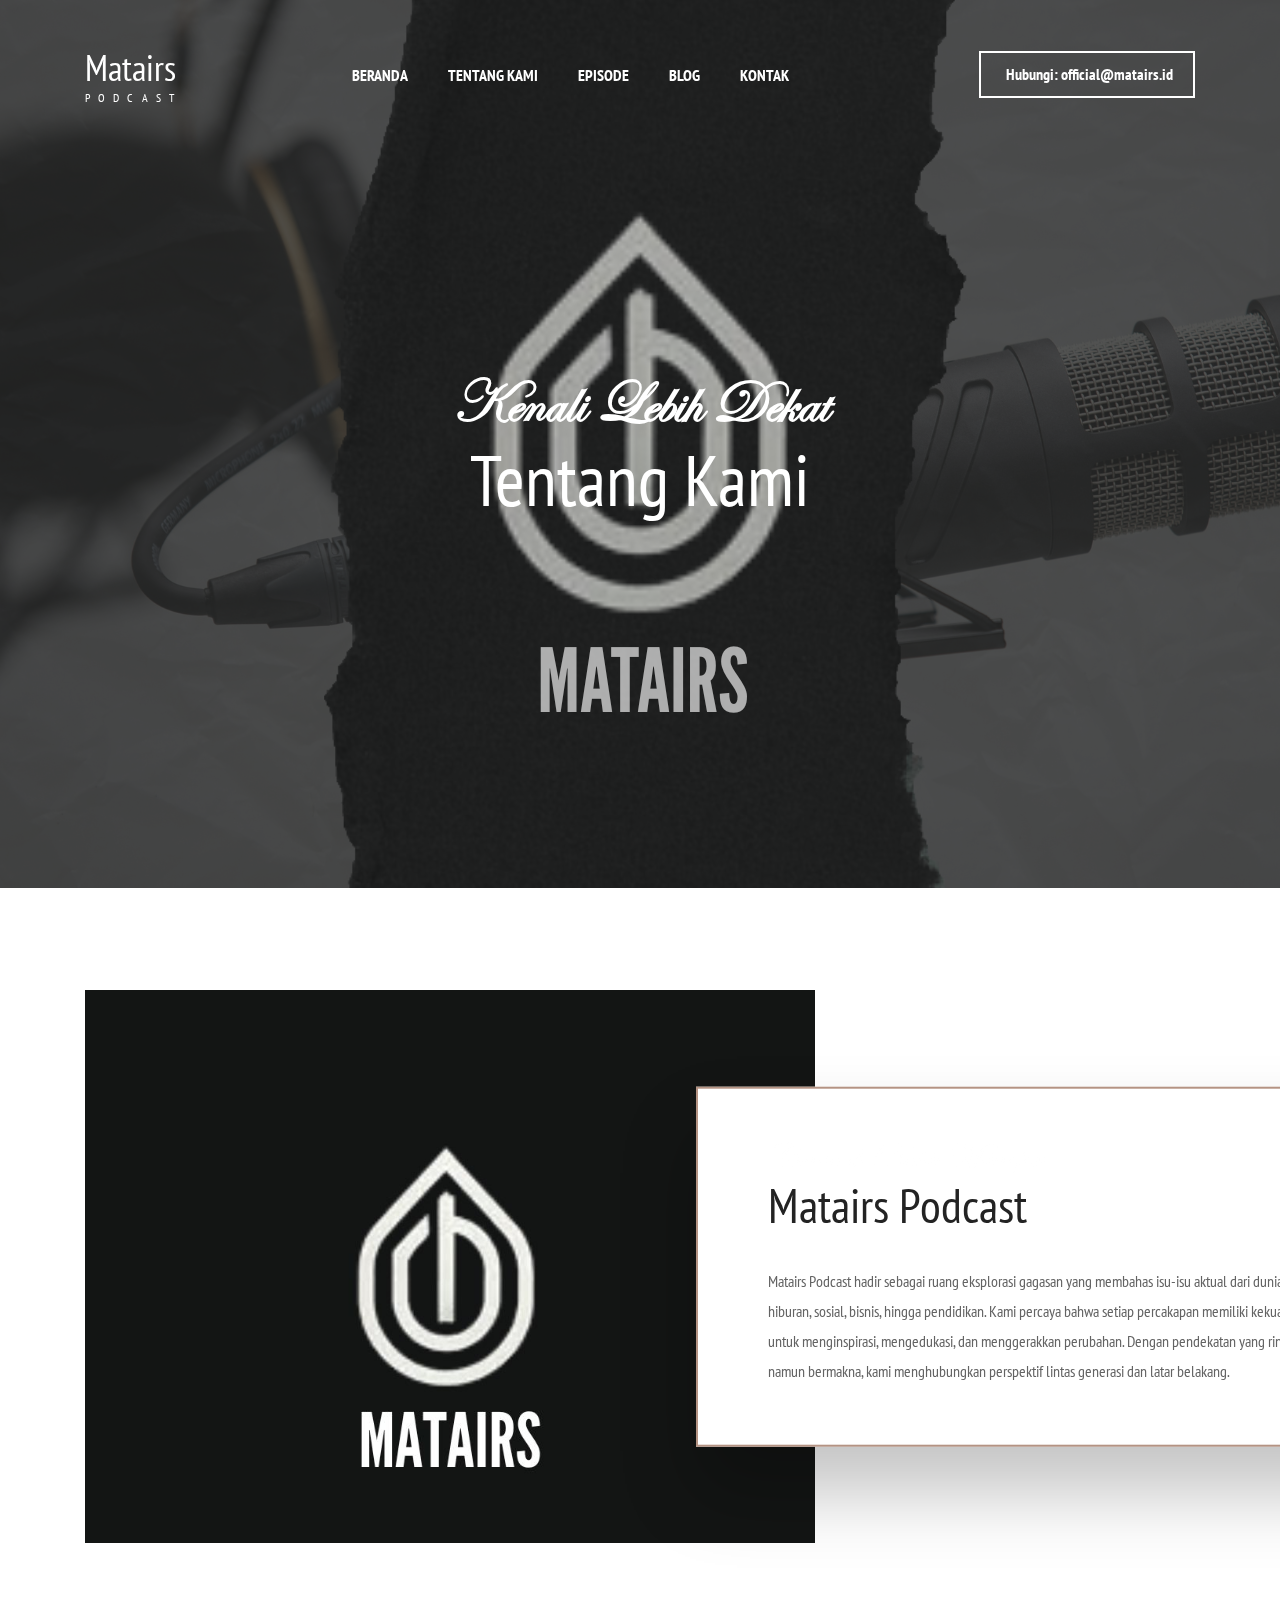
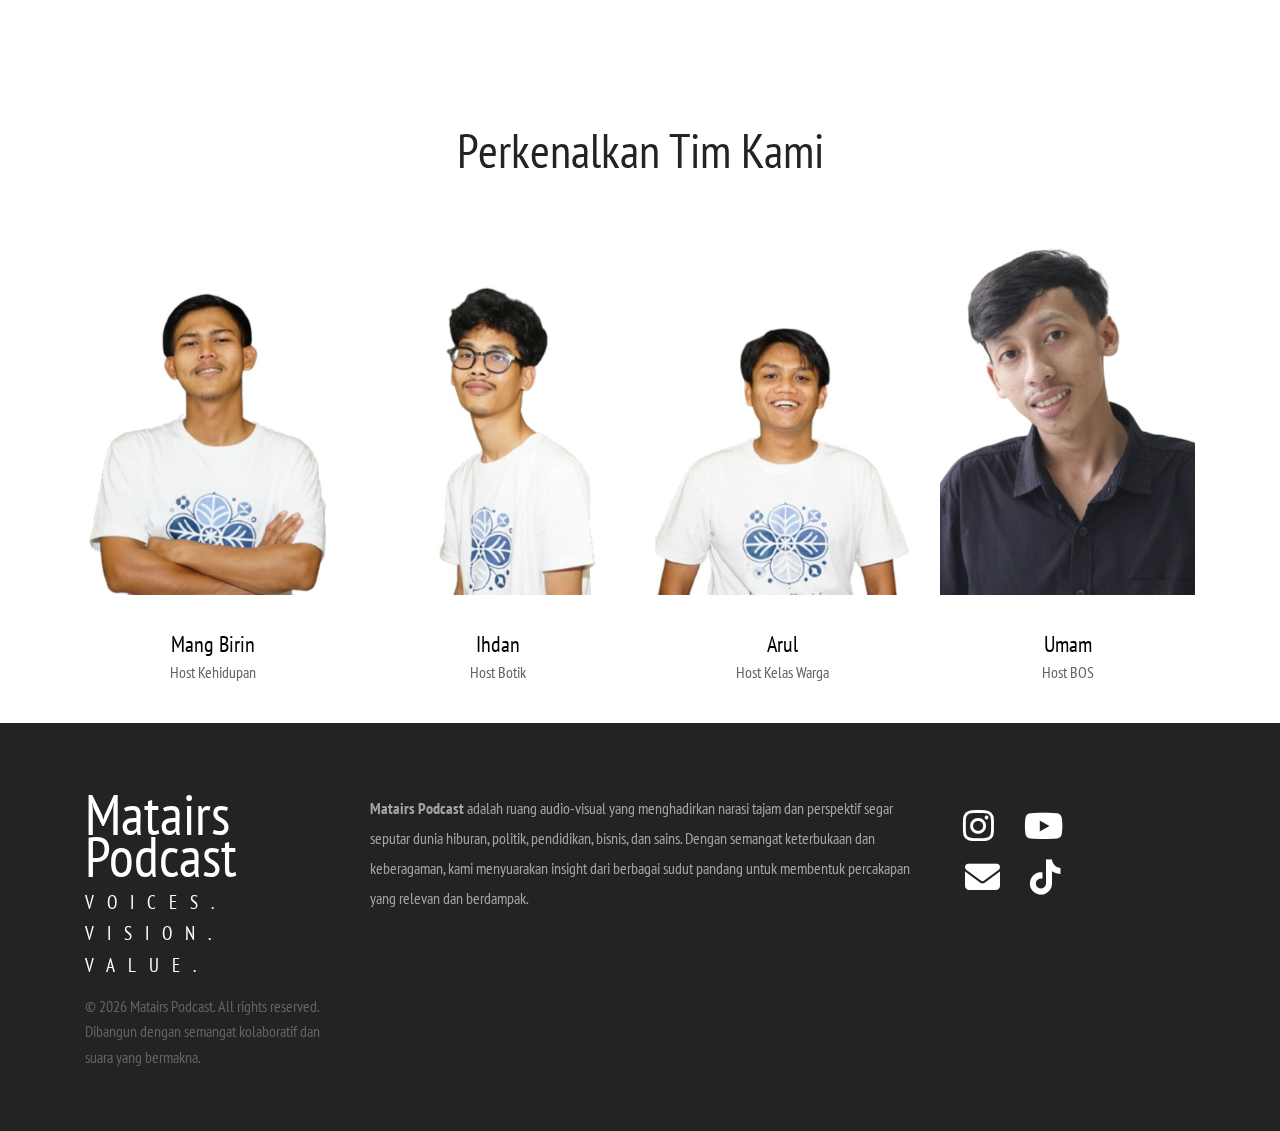
<file: about.html>
<!DOCTYPE html>
<html lang="en">

<head>
	<title>Matairs | Tentang Kami</title>
	<meta charset="utf-8">
	<meta http-equiv="X-UA-Compatible" content="IE=edge">
	<meta name="description" content="The Venue template project">
	<meta name="viewport" content="width=device-width, initial-scale=1">
	<link rel="stylesheet" type="text/css" href="styles/bootstrap-4.1.2/bootstrap.min.css">
	<link href="plugins/font-awesome-4.7.0/css/font-awesome.min.css" rel="stylesheet" type="text/css">
	<link rel="stylesheet" href="plugins/fontawesome-6.7.2/css/all.min.css" type="text/css">
	<link rel="stylesheet" type="text/css" href="plugins/OwlCarousel2-2.2.1/owl.carousel.css">
	<link rel="stylesheet" type="text/css" href="plugins/OwlCarousel2-2.2.1/owl.theme.default.css">
	<link rel="stylesheet" type="text/css" href="plugins/OwlCarousel2-2.2.1/animate.css">
	<link href="plugins/jquery-datepicker/jquery-ui.css" rel="stylesheet" type="text/css">
	<link href="plugins/jquery-timepicker/jquery.timepicker.css" rel="stylesheet" type="text/css">
	<link rel="stylesheet" type="text/css" href="styles/about.css">
	<link rel="stylesheet" type="text/css" href="styles/about_responsive.css">
	<link rel="stylesheet" href="styles/main_styles.css">
</head>

<body>

	<div class="super_container">

		<!-- Header -->
		<header class="header">
			<div class="container">
				<div class="row">
					<div class="col">
						<div class="header_content d-flex flex-row align-items-center justify-content-start">
							<!-- Logo -->
							<div class="logo">
								<a href="index.html">
									<div>Matairs</div>
									<div><small style="font-size: 12px; font-weight: 300;">Podcast</small></div>
								</a>
							</div>

							<!-- Navigation -->
							<nav class="main_nav">
								<ul class="d-flex flex-row align-items-center justify-content-start">
									<li><a href="index.html">Beranda</a></li>
									<li><a href="about.html">Tentang Kami</a></li>
									<li><a href="menu.html">Episode</a></li>
									<li><a href="blog.html">Blog</a></li>
									<li><a href="contact.html">Kontak</a></li>
								</ul>
							</nav>

							<!-- Contact Button / CTA -->
							<div class="reservations_phone ml-auto">
								Hubungi: <a href="mailto:official@matairs.id"
									style="color: #fff;">official@matairs.id</a>
							</div>
						</div>
					</div>
				</div>
			</div>
		</header>
		<!-- Header -->

		<!-- Hamburger (Mobile Nav) -->
		<div class="hamburger_bar trans_400 d-flex flex-row align-items-center justify-content-start">
			<div class="hamburger">
				<div class="menu_toggle d-flex flex-row align-items-center justify-content-start">
					<span>menu</span>
					<div class="hamburger_container">
						<div class="menu_hamburger">
							<div class="line_1 hamburger_lines"></div>
							<div class="line_2 hamburger_lines"></div>
							<div class="line_3 hamburger_lines"></div>
						</div>
					</div>
				</div>
			</div>
		</div>
		<!-- Hamburger (Mobile Nav) -->

		<!-- Menu -->
		<div class="menu trans_800">
			<div class="menu_content d-flex flex-column align-items-center justify-content-center text-center">
				<ul>
					<li><a href="index.html">Beranda</a></li>
					<li><a href="about.html">Tentang Kami</a></li>
					<li><a href="menu.html">Episode</a></li>
					<li><a href="blog.html">Blog</a></li>
					<li><a href="contact.html">Kontak</a></li>
				</ul>
			</div>
			<div class="menu_reservations_phone ml-auto text-center">
				Hubungi kami: <a href="mailto:official@matairs.id" style="color: #fff;"><u>official@matairs.id</u></a>
			</div>
		</div>
		<!-- Menu -->

		<!-- Home -->
		<div class="home">
			<div class="parallax_background parallax-window" data-parallax="scroll" data-image-src="images/homee.png"
				data-speed="0.8"></div>
			<div class="home_container">
				<div class="container">
					<div class="row">
						<div class="col">
							<div class="home_content text-center">
								<div class="home_subtitle page_subtitle">Kenali Lebih Dekat</div>
								<div class="home_title">
									<h1>Tentang Kami</h1>
								</div>
							</div>
						</div>
					</div>
				</div>
			</div>
		</div>
		<!-- Home -->


		<!-- Intro -->
		<div class="intro">
			<div class="container">
				<div class="row">
					<div class="col">
						<div class="intro_content">
							<div class="intro_subtitle page_subtitle">Cerita di Balik Mikrofon</div>
							<div class="intro_title">
								<h2>Matairs Podcast</h2>
							</div>
							<div class="intro_text mr-auto">
								<p>Matairs Podcast hadir sebagai ruang eksplorasi gagasan yang membahas isu-isu aktual
									dari
									dunia hiburan, sosial, bisnis, hingga pendidikan. Kami percaya bahwa setiap
									percakapan
									memiliki kekuatan untuk menginspirasi, mengedukasi, dan menggerakkan perubahan.
									Dengan
									pendekatan yang ringan namun bermakna, kami menghubungkan perspektif lintas generasi
									dan
									latar belakang.</p>
							</div>
						</div>
						<div class="row">
							<div class="col-lg-8">
								<div class="intro_image"><img src="images/about_intro.jpg" alt="Podcast Matairs"></div>
							</div>
						</div>
					</div>
				</div>
			</div>
		</div>
		<!-- End of Intro -->


		<!-- Chefs -->

		<!-- Team Slider Section -->
		<div class="team_section">
			<div class="container">
				<div class="row">
					<div class="col">
						<div class="section_title_container text-center">
							<div class="section_subtitle page_subtitle" style="padding-top: 50px;">Behind the Mic</div>
							<div class="section_title">
								<h1>Perkenalkan Tim Kami</h1>
							</div>
						</div>
					</div>
				</div>
				<div class="row chefs_row row-eq-height">
					<div class="col">
						<div class="owl-carousel owl-theme team_slider">

							<!-- Host Kehidupan-->
							<div class="chef">
								<div class="chef_image"><img src="images/host_1.jpg" alt="Host Kehidupan"></div>
								<div class="chef_content text-center">
									<div class="chef_name">Mang Birin</div>
									<div class="chef_subtitle">Host Kehidupan</div>
								</div>
							</div>

							<!-- Host Botik -->
							<div class="chef">
								<div class="chef_image"><img src="images/host_2.jpg" alt="Host Botik"></div>
								<div class="chef_content text-center">
									<div class="chef_name">Ihdan</div>
									<div class="chef_subtitle">Host Botik</div>
								</div>
							</div>

							<!-- Host Kelas Warga -->
							<div class="chef">
								<div class="chef_image"><img src="images/host_3.jpg" alt="Host Kelas Warga"></div>
								<div class="chef_content text-center">
									<div class="chef_name"> Arul</div>
									<div class="chef_subtitle">Host Kelas Warga</div>
								</div>
							</div>

							<!-- Host BOS -->
							<div class="chef">
								<div class="chef_image"><img src="images/host_4.jpg" alt="Host BOS"></div>
								<div class="chef_content text-center">
									<div class="chef_name">Umam</div>
									<div class="chef_subtitle">Host BOS</div>
								</div>
							</div>

							<!-- Host Bisni -->
							<div class="chef">
								<div class="chef_image"><img src="images/host_5.jpg" alt="Host Bisnis"></div>
								<div class="chef_content text-center">
									<div class="chef_name">Mahfudz</div>
									<div class="chef_subtitle">Host Seris</div>
								</div>
							</div>

							<!-- Kameramen -->
							<div class="chef">
								<div class="chef_image"><img src="images/kameramen_1.jpg" alt="Kameramen"></div>
								<div class="chef_content text-center">
									<div class="chef_name">Alvin</div>
									<div class="chef_subtitle">Fotografer</div>
								</div>
							</div>

							<!-- Kameramen -->
							<div class="chef">
								<div class="chef_image"><img src="images/kameramen_2.jpg" alt="Kameramen"></div>
								<div class="chef_content text-center">
									<div class="chef_name">Mas Iki</div>
									<div class="chef_subtitle">Videografer</div>
								</div>
							</div>

							<!-- Editor 1 -->
							<div class="chef">
								<div class="chef_image"><img src="images/editor.jpg" alt="Editor"></div>
								<div class="chef_content text-center">
									<div class="chef_name">Ayop</div>
									<div class="chef_subtitle">Editor</div>
								</div>
							</div>

							<!-- Producer -->
							<div class="chef">
								<div class="chef_image"><img src="images/produser.jpg" alt="Producer"></div>
								<div class="chef_content text-center">
									<div class="chef_name">Irul</div>
									<div class="chef_subtitle">Produser</div>
								</div>
							</div>

							<!-- Tim Produksi -->
							<div class="chef">
								<div class="chef_image"><img src="images/team_produksi_1.jpg" alt="Tim Produksi"></div>
								<div class="chef_content text-center">
									<div class="chef_name">Riski</div>
									<div class="chef_subtitle">Tim Produksi</div>
								</div>
							</div>

							<!-- Tim Produksi -->
							<div class="chef">
								<div class="chef_image"><img src="images/team_produksi_2.jpg" alt="Tim Produksi"></div>
								<div class="chef_content text-center">
									<div class="chef_name">Amir</div>
									<div class="chef_subtitle">Tim Produksi</div>
								</div>
							</div>

							<!-- Scriptwriter -->
							<div class="chef">
								<div class="chef_image"><img src="images/scriptwriter.jpg" alt="Scriptwriter"></div>
								<div class="chef_content text-center">
									<div class="chef_name">Yaya</div>
									<div class="chef_subtitle">Scriptwriter</div>
								</div>
							</div>
						</div>
					</div>
				</div>
			</div>
		</div>
		<!-- End of Team Slider Section -->


		<!-- Footer -->
		<footer class="footer">
			<div class="container">
				<div class="row">

					<!-- Footer Logo -->
					<div class="col-lg-3 footer_col">
						<div class="footer_logo">
							<div class="footer_logo_title">Matairs Podcast</div>
							<div class="footer_logo_subtitle">Voices.</div>
							<div class="footer_logo_subtitle">Vision.</div>
							<div class="footer_logo_subtitle">Value.</div>

						</div>
						<div class="copyright">
							<p style="line-height: 1.6;">&copy;
								<script>document.write(new Date().getFullYear());</script> Matairs Podcast. All rights
								reserved.
								<br>Dibangun dengan semangat kolaboratif dan suara yang bermakna.
							</p>
						</div>
					</div>

					<!-- Footer About -->
					<div class="col-lg-6 footer_col">
						<div class="footer_about">
							<p>
								<strong>Matairs Podcast</strong> adalah ruang audio-visual yang menghadirkan narasi
								tajam dan perspektif segar seputar dunia hiburan, politik, pendidikan, bisnis, dan
								sains.
								Dengan semangat keterbukaan dan keberagaman, kami menyuarakan insight dari berbagai
								sudut pandang untuk membentuk percakapan yang relevan dan berdampak.
							</p>
						</div>
					</div>

					<!-- Footer Contact -->
					<div class="col-lg-2 footer_col">
						<div class="footer_contact">
							<div class="footer_social mt-3"
								style="display: flex; flex-wrap: wrap; justify-content: center; gap: 15px;">
								<a href="https://www.instagram.com/matairsdotco/" target="_blank"
									aria-label="Instagram">
									<i class="fa-brands fa-instagram social-icon"></i>
								</a>
								<a href="https://www.youtube.com/@Matairdotco" target="_blank" aria-label="YouTube">
									<i class="fa-brands fa-youtube social-icon"></i>
								</a>
								<a href="mailto:official@matairs.id" aria-label="Email">
									<i class="fa-solid fa-envelope social-icon"></i>
								</a>
								<a href="https://www.tiktok.com/@matairsdotco" target="_blank" aria-label="TikTok">
									<i class="fa-brands fa-tiktok social-icon"></i>
								</a>
							</div>
						</div>
					</div>
				</div>
			</div>
		</footer>

	</div>

	<script src="js/jquery-3.2.1.min.js"></script>
	<script src="styles/bootstrap-4.1.2/popper.js"></script>
	<script src="styles/bootstrap-4.1.2/bootstrap.min.js"></script>
	<script src="plugins/greensock/TweenMax.min.js"></script>
	<script src="plugins/greensock/TimelineMax.min.js"></script>
	<script src="plugins/scrollmagic/ScrollMagic.min.js"></script>
	<script src="plugins/greensock/animation.gsap.min.js"></script>
	<script src="plugins/greensock/ScrollToPlugin.min.js"></script>
	<script src="plugins/OwlCarousel2-2.2.1/owl.carousel.js"></script>
	<script src="plugins/easing/easing.js"></script>
	<script src="plugins/parallax-js-master/parallax.min.js"></script>
	<script src="plugins/jquery-datepicker/jquery-ui.js"></script>
	<script src="plugins/jquery-timepicker/jquery.timepicker.js"></script>
	<script src="js/about.js"></script>
	<script>
		$(document).ready(function () {
			$('.team_slider').owlCarousel({
				loop: true,
				autoplay: true,
				autoplayTimeout: 3000,
				autoplayHoverPause: true,
				margin: 30,
				nav: false,
				dots: false,
				responsive: {
					0: { items: 1 },
					500: { items: 2 },
					1000: { items: 4 }
				}
			});
		});
	</script>
</body>

</html>
</file>
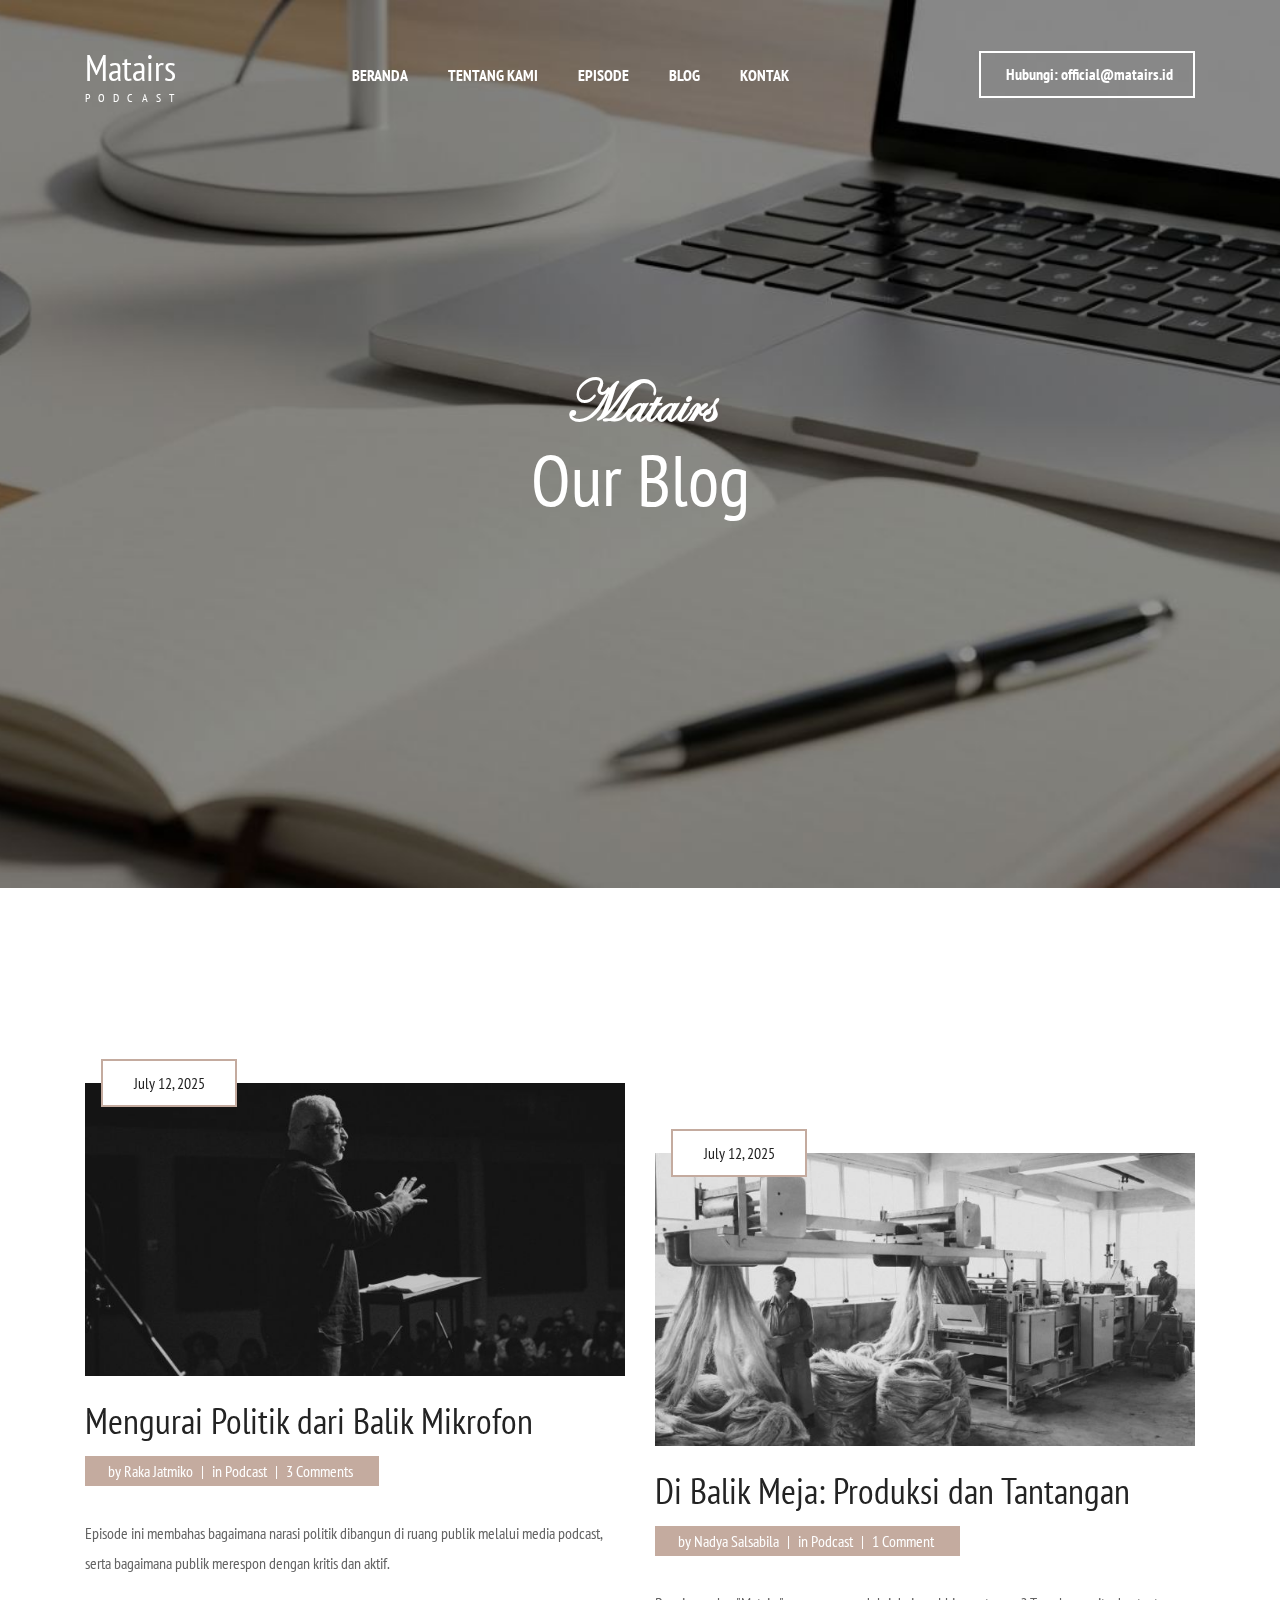
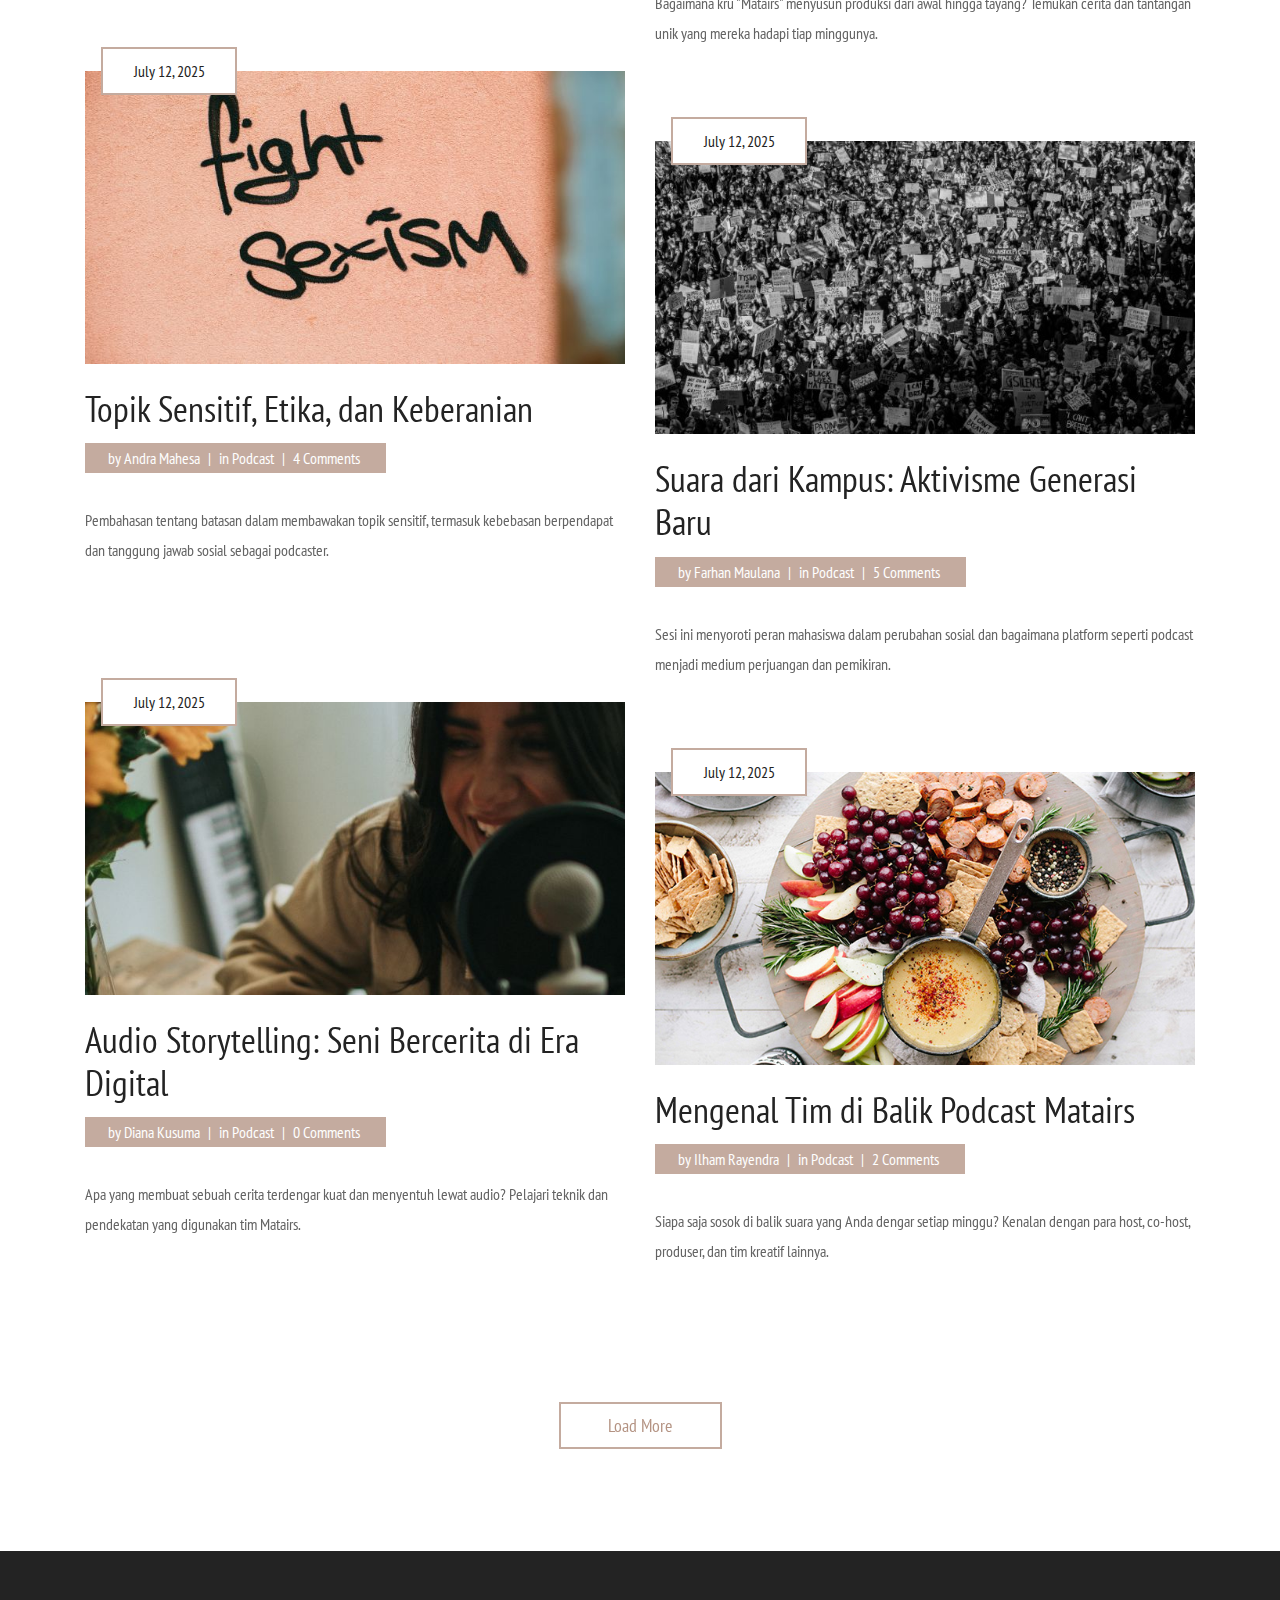
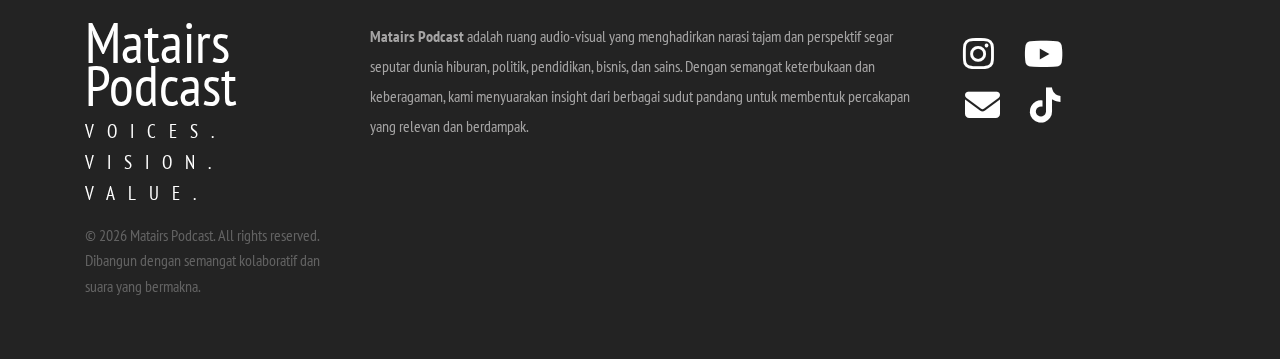
<file: blog.html>
<!DOCTYPE html>
<html lang="en">
<head>
<title>Matairs | Blog</title>
	<meta charset="utf-8">
	<meta http-equiv="X-UA-Compatible" content="IE=edge">
	<meta name="description" content="The Venue template project">
	<meta name="viewport" content="width=device-width, initial-scale=1">
	<link rel="stylesheet" type="text/css" href="styles/bootstrap-4.1.2/bootstrap.min.css">
	<link href="plugins/font-awesome-4.7.0/css/font-awesome.min.css" rel="stylesheet" type="text/css">
	<link rel="stylesheet" href="plugins/fontawesome-6.7.2/css/all.min.css" type="text/css">
	<link rel="stylesheet" type="text/css" href="plugins/OwlCarousel2-2.2.1/owl.carousel.css">
	<link rel="stylesheet" type="text/css" href="plugins/OwlCarousel2-2.2.1/owl.theme.default.css">
	<link rel="stylesheet" type="text/css" href="plugins/OwlCarousel2-2.2.1/animate.css">
	<link href="plugins/jquery-datepicker/jquery-ui.css" rel="stylesheet" type="text/css">
	<link href="plugins/jquery-timepicker/jquery.timepicker.css" rel="stylesheet" type="text/css">
	<link rel="stylesheet" type="text/css" href="styles/blog.css">
	<link rel="stylesheet" type="text/css" href="styles/blog_responsive.css">
	<link rel="stylesheet" href="styles/main_styles.css">
</head>
<body>

<div class="super_container">
	
	<!-- Header -->
		<header class="header">
			<div class="container">
				<div class="row">
					<div class="col">
						<div class="header_content d-flex flex-row align-items-center justify-content-start">
							<!-- Logo -->
							<div class="logo">
								<a href="index.html">
									<div>Matairs</div>
									<div><small style="font-size: 12px; font-weight: 300;">Podcast</small></div>
								</a>
							</div>

							<!-- Navigation -->
							<nav class="main_nav">
								<ul class="d-flex flex-row align-items-center justify-content-start">
									<li><a href="index.html">Beranda</a></li>
									<li><a href="about.html">Tentang Kami</a></li>
									<li><a href="menu.html">Episode</a></li>
									<li><a href="blog.html">Blog</a></li>
									<li><a href="contact.html">Kontak</a></li>
								</ul>
							</nav>

							<!-- Contact Button / CTA -->
							<div class="reservations_phone ml-auto">
								Hubungi: <a href="mailto:official@matairs.id"
									style="color: #fff;">official@matairs.id</a>
							</div>
						</div>
					</div>
				</div>
			</div>
		</header>
		<!-- Header -->

		<!-- Hamburger (Mobile Nav) -->
		<div class="hamburger_bar trans_400 d-flex flex-row align-items-center justify-content-start">
			<div class="hamburger">
				<div class="menu_toggle d-flex flex-row align-items-center justify-content-start">
					<span>menu</span>
					<div class="hamburger_container">
						<div class="menu_hamburger">
							<div class="line_1 hamburger_lines"></div>
							<div class="line_2 hamburger_lines"></div>
							<div class="line_3 hamburger_lines"></div>
						</div>
					</div>
				</div>
			</div>
		</div>
		<!-- Hamburger (Mobile Nav) -->

		<!-- Menu -->
		<div class="menu trans_800">
			<div class="menu_content d-flex flex-column align-items-center justify-content-center text-center">
				<ul>
					<li><a href="index.html">Beranda</a></li>
					<li><a href="about.html">Tentang Kami</a></li>
					<li><a href="menu.html">Episode</a></li>
					<li><a href="collaboration.html">Kolaborasi</a></li>
					<li><a href="blog.html">Blog</a></li>
					<li><a href="contact.html">Kontak</a></li>
				</ul>
			</div>
			<div class="menu_reservations_phone ml-auto text-center">
				Hubungi kami: <a href="mailto:official@matairs.id" style="color: #fff;"><u>official@matairs.id</u></a>
			</div>
		</div>
		<!-- Menu -->
	
	<!-- Home -->

	<div class="home">
		<div class="parallax_background parallax-window" data-parallax="scroll" data-image-src="images/blog.jpg" data-speed="0.8"></div>
		<div class="home_container">
			<div class="container">
				<div class="row">
					<div class="col">
						<div class="home_content text-center">
							<div class="home_subtitle page_subtitle">Matairs</div>
							<div class="home_title"><h1>Our Blog</h1></div>
						</div>
					</div>
				</div>
			</div>
		</div>
	</div>

	<!-- Blog -->

	<div class="blog">
		<div class="container">
			<div class="row">

				<!-- Blog Post -->
				<div class="col-lg-6 blog_col">
					<div class="blog_post">
						<div class="blog_post_image_container">
							<div class="blog_post_image"><img src="images/blog_1.jpg" alt="https://unsplash.com/@patrick_schneider"></div>
							<div class="blog_post_date"><a href="#">July 12, 2025</a></div>
						</div>
						<div class="blog_post_content">
							<div class="blog_post_title"><a href="#">Mengurai Politik dari Balik Mikrofon</a></div>
							<div class="blog_post_info">
								<ul class="d-flex flex-row align-items-center justify-content-start">
									<li>by <a href="#">Raka Jatmiko</a></li>
									<li>in <a href="#">Podcast</a></li>
									<li><a href="#">3 Comments</a></li>
								</ul>
							</div>
							<div class="blog_post_text">
								<p>Episode ini membahas bagaimana narasi politik dibangun di ruang publik melalui media podcast, serta bagaimana publik merespon dengan kritis dan aktif.</p>
							</div>
						</div>
					</div>
				</div>

				<!-- Blog Post -->
				<div class="col-lg-6 blog_col">
					<div class="blog_post">
						<div class="blog_post_image_container">
							<div class="blog_post_image"><img src="images/blog_2.jpg" alt="https://unsplash.com/@tashytown"></div>
							<div class="blog_post_date"><a href="#">July 12, 2025</a></div>
						</div>
						<div class="blog_post_content">
							<div class="blog_post_title"><a href="#">Di Balik Meja: Produksi dan Tantangan</a></div>
							<div class="blog_post_info">
								<ul class="d-flex flex-row align-items-center justify-content-start">
									<li>by <a href="#">Nadya Salsabila</a></li>
									<li>in <a href="#">Podcast</a></li>
									<li><a href="#">1 Comment</a></li>
								</ul>
							</div>
							<div class="blog_post_text">
								<p>Bagaimana kru "Matairs" menyusun produksi dari awal hingga tayang? Temukan cerita dan tantangan unik yang mereka hadapi tiap minggunya.</p>
							</div>
						</div>
					</div>
				</div>

				<!-- Blog Post -->
				<div class="col-lg-6 blog_col">
					<div class="blog_post">
						<div class="blog_post_image_container">
							<div class="blog_post_image"><img src="images/blog_3.jpg" alt="https://unsplash.com/@stefanjonhson"></div>
							<div class="blog_post_date"><a href="#">July 12, 2025</a></div>
						</div>
						<div class="blog_post_content">
							<div class="blog_post_title"><a href="#">Topik Sensitif, Etika, dan Keberanian</a></div>
							<div class="blog_post_info">
								<ul class="d-flex flex-row align-items-center justify-content-start">
									<li>by <a href="#">Andra Mahesa</a></li>
									<li>in <a href="#">Podcast</a></li>
									<li><a href="#">4 Comments</a></li>
								</ul>
							</div>
							<div class="blog_post_text">
								<p>Pembahasan tentang batasan dalam membawakan topik sensitif, termasuk kebebasan berpendapat dan tanggung jawab sosial sebagai podcaster.</p>
							</div>
						</div>
					</div>
				</div>

				<!-- Blog Post -->
				<div class="col-lg-6 blog_col">
					<div class="blog_post">
						<div class="blog_post_image_container">
							<div class="blog_post_image"><img src="images/blog_4.jpg" alt="Jackelin Slack"></div>
							<div class="blog_post_date"><a href="#">July 12, 2025</a></div>
						</div>
						<div class="blog_post_content">
							<div class="blog_post_title"><a href="#">Suara dari Kampus: Aktivisme Generasi Baru</a></div>
							<div class="blog_post_info">
								<ul class="d-flex flex-row align-items-center justify-content-start">
									<li>by <a href="#">Farhan Maulana</a></li>
									<li>in <a href="#">Podcast</a></li>
									<li><a href="#">5 Comments</a></li>
								</ul>
							</div>
							<div class="blog_post_text">
								<p>Sesi ini menyoroti peran mahasiswa dalam perubahan sosial dan bagaimana platform seperti podcast menjadi medium perjuangan dan pemikiran.</p>
							</div>
						</div>
					</div>
				</div>

				<!-- Blog Post -->
				<div class="col-lg-6 blog_col">
					<div class="blog_post">
						<div class="blog_post_image_container">
							<div class="blog_post_image"><img src="images/blog_5.jpg" alt="https://unsplash.com/@mantra_media_ltd"></div>
							<div class="blog_post_date"><a href="#">July 12, 2025</a></div>
						</div>
						<div class="blog_post_content">
							<div class="blog_post_title"><a href="#">Audio Storytelling: Seni Bercerita di Era Digital</a></div>
							<div class="blog_post_info">
								<ul class="d-flex flex-row align-items-center justify-content-start">
									<li>by <a href="#">Diana Kusuma</a></li>
									<li>in <a href="#">Podcast</a></li>
									<li><a href="#">0 Comments</a></li>
								</ul>
							</div>
							<div class="blog_post_text">
								<p>Apa yang membuat sebuah cerita terdengar kuat dan menyentuh lewat audio? Pelajari teknik dan pendekatan yang digunakan tim Matairs.</p>
							</div>
						</div>
					</div>
				</div>

				<!-- Blog Post -->
				<div class="col-lg-6 blog_col">
					<div class="blog_post">
						<div class="blog_post_image_container">
							<div class="blog_post_image"><img src="images/blog_6.jpg" alt="https://unsplash.com/@brookelark"></div>
							<div class="blog_post_date"><a href="#">July 12, 2025</a></div>
						</div>
						<div class="blog_post_content">
							<div class="blog_post_title"><a href="#">Mengenal Tim di Balik Podcast Matairs</a></div>
							<div class="blog_post_info">
								<ul class="d-flex flex-row align-items-center justify-content-start">
									<li>by <a href="#">Ilham Rayendra</a></li>
									<li>in <a href="#">Podcast</a></li>
									<li><a href="#">2 Comments</a></li>
								</ul>
							</div>
							<div class="blog_post_text">
								<p>Siapa saja sosok di balik suara yang Anda dengar setiap minggu? Kenalan dengan para host, co-host, produser, dan tim kreatif lainnya.</p>
							</div>
						</div>
					</div>
				</div>

			</div>
			<div class="row load_more_row">
				<div class="col">
					<div class="button load_more_button ml-auto mr-auto trans_200"><a href="#">Load More</a></div>
				</div>
			</div>
		</div>
	</div>

	<!-- Footer -->
	<footer class="footer">
		<div class="container">
			<div class="row">

					<!-- Footer Logo -->
					<div class="col-lg-3 footer_col">
						<div class="footer_logo">
							<div class="footer_logo_title">Matairs Podcast</div>
							<div class="footer_logo_subtitle">Voices.</div>
							<div class="footer_logo_subtitle">Vision.</div>
							<div class="footer_logo_subtitle">Value.</div>

						</div>
						<div class="copyright">
							<p style="line-height: 1.6;">&copy;
								<script>document.write(new Date().getFullYear());</script> Matairs Podcast. All rights
								reserved.
								<br>Dibangun dengan semangat kolaboratif dan suara yang bermakna.
							</p>
						</div>
					</div>

					<!-- Footer About -->
					<div class="col-lg-6 footer_col">
						<div class="footer_about">
							<p>
								<strong>Matairs Podcast</strong> adalah ruang audio-visual yang menghadirkan narasi tajam dan perspektif segar seputar dunia hiburan, politik, pendidikan, bisnis, dan sains.
								Dengan semangat keterbukaan dan keberagaman, kami menyuarakan insight dari berbagai sudut pandang untuk membentuk percakapan yang relevan dan berdampak.
							</p>
						</div>
					</div>

					<!-- Footer Contact -->
					<div class="col-lg-2 footer_col">
						<div class="footer_contact">
							<div class="footer_social mt-3" style="display: flex; flex-wrap: wrap; justify-content: center; gap: 15px;">
								<a href="https://www.instagram.com/matairsdotco/" target="_blank" aria-label="Instagram">
									<i class="fa-brands fa-instagram social-icon"></i>
								</a>
								<a href="https://www.youtube.com/@Matairdotco" target="_blank" aria-label="YouTube">
									<i class="fa-brands fa-youtube social-icon"></i>
								</a>
								<a href="mailto:official@matairs.id" aria-label="Email">
									<i class="fa-solid fa-envelope social-icon"></i>
								</a>
								<a href="https://www.tiktok.com/@matairsdotco" target="_blank" aria-label="TikTok">
									<i class="fa-brands fa-tiktok social-icon"></i>
								</a>
							</div>
						</div>
					</div>
				</div>
			</div>
		</footer>

</div>

<script src="js/jquery-3.2.1.min.js"></script>
<script src="styles/bootstrap-4.1.2/popper.js"></script>
<script src="styles/bootstrap-4.1.2/bootstrap.min.js"></script>
<script src="plugins/greensock/TweenMax.min.js"></script>
<script src="plugins/greensock/TimelineMax.min.js"></script>
<script src="plugins/scrollmagic/ScrollMagic.min.js"></script>
<script src="plugins/greensock/animation.gsap.min.js"></script>
<script src="plugins/greensock/ScrollToPlugin.min.js"></script>
<script src="plugins/OwlCarousel2-2.2.1/owl.carousel.js"></script>
<script src="plugins/easing/easing.js"></script>
<script src="plugins/parallax-js-master/parallax.min.js"></script>
<script src="plugins/jquery-datepicker/jquery-ui.js"></script>
<script src="plugins/jquery-timepicker/jquery.timepicker.js"></script>
<script src="js/blog.js"></script>
</body>
</html>
</file>
<file: plugins/colorbox/colorbox.css>
/*
    Colorbox Core Style:
    The following CSS is consistent between example themes and should not be altered.
*/
#colorbox, #cboxOverlay, #cboxWrapper{position:absolute; top:0; left:0; z-index:9999; overflow:hidden; -webkit-transform: translate3d(0,0,0);}
#cboxWrapper {max-width:none;}
#cboxOverlay{position:fixed; width:100%; height:100%;}
#cboxMiddleLeft, #cboxBottomLeft{clear:left;}
#cboxContent{position:relative;}
#cboxLoadedContent{overflow:auto; -webkit-overflow-scrolling: touch;}
#cboxTitle{margin:0;}
#cboxLoadingOverlay, #cboxLoadingGraphic{position:absolute; top:0; left:0; width:100%; height:100%;}
#cboxPrevious, #cboxNext, #cboxClose, #cboxSlideshow{cursor:pointer;}
.cboxPhoto{float:left; margin:auto; border:0; display:block; max-width:none; -ms-interpolation-mode:bicubic;}
.cboxIframe{width:100%; height:100%; display:block; border:0; padding:0; margin:0;}
#colorbox, #cboxContent, #cboxLoadedContent{box-sizing:content-box; -moz-box-sizing:content-box; -webkit-box-sizing:content-box;}

/* 
    User Style:
    Change the following styles to modify the appearance of Colorbox.  They are
    ordered & tabbed in a way that represents the nesting of the generated HTML.
*/
#cboxOverlay
{
    /*background:url(images/overlay.png) repeat 0 0;*/
    background: rgba(0,0,0,0.95);
    opacity: 0.9; filter: alpha(opacity = 90);
}
#colorbox{outline:0;}
    #cboxTopLeft{width:21px; height:21px; background:url(images/controls.png) no-repeat -101px 0;}
    #cboxTopRight{width:21px; height:21px; background:url(images/controls.png) no-repeat -130px 0;}
    #cboxBottomLeft{width:21px; height:21px; background:url(images/controls.png) no-repeat -101px -29px;}
    #cboxBottomRight{width:21px; height:21px; background:url(images/controls.png) no-repeat -130px -29px;}
    #cboxMiddleLeft{width:21px; background:url(images/controls.png) left top repeat-y;}
    #cboxMiddleRight{width:21px; background:url(images/controls.png) right top repeat-y;}
    #cboxTopCenter{height:21px; background:url(images/border.png) 0 0 repeat-x;}
    #cboxBottomCenter{height:21px; background:url(images/border.png) 0 -29px repeat-x;}
    #cboxContent{background:#fff; overflow:hidden;}
        .cboxIframe{background:#fff;}
        #cboxError{padding:50px; border:1px solid #ccc;}
        #cboxLoadedContent{margin-bottom:28px;}
        #cboxTitle{position:absolute; bottom:4px; left:0; text-align:center; width:100%; color:#949494;}
        #cboxCurrent{position:absolute; bottom:4px; left:58px; color:#949494;}
        #cboxLoadingOverlay{background:url(images/loading_background.png) no-repeat center center;}
        #cboxLoadingGraphic{background:url(images/loading.gif) no-repeat center center;}

        /* these elements are buttons, and may need to have additional styles reset to avoid unwanted base styles */
        #cboxPrevious, #cboxNext, #cboxSlideshow, #cboxClose {border:0; padding:0; margin:0; overflow:visible; width:auto; background:none; }
        
        /* avoid outlines on :active (mouseclick), but preserve outlines on :focus (tabbed navigating) */
        #cboxPrevious:active, #cboxNext:active, #cboxSlideshow:active, #cboxClose:active {outline:0;}

        #cboxSlideshow{position:absolute; bottom:4px; right:30px; color:#0092ef;}
        #cboxPrevious{position:absolute; bottom:0; left:0; background:url(images/controls.png) no-repeat -75px 0; width:25px; height:25px; text-indent:-9999px;}
        #cboxPrevious:hover{background-position:-75px -25px;}
        #cboxNext{position:absolute; bottom:0; left:27px; background:url(images/controls.png) no-repeat -50px 0; width:25px; height:25px; text-indent:-9999px;}
        #cboxNext:hover{background-position:-50px -25px;}
        #cboxClose{position:absolute; bottom:0; right:0; background:url(images/controls.png) no-repeat -25px 0; width:25px; height:25px; text-indent:-9999px;}
        #cboxClose:hover{background-position:-25px -25px;}

/*
  The following fixes a problem where IE7 and IE8 replace a PNG's alpha transparency with a black fill
  when an alpha filter (opacity change) is set on the element or ancestor element.  This style is not applied to or needed in IE9.
  See: http://jacklmoore.com/notes/ie-transparency-problems/
*/
.cboxIE #cboxTopLeft,
.cboxIE #cboxTopCenter,
.cboxIE #cboxTopRight,
.cboxIE #cboxBottomLeft,
.cboxIE #cboxBottomCenter,
.cboxIE #cboxBottomRight,
.cboxIE #cboxMiddleLeft,
.cboxIE #cboxMiddleRight {
    filter: progid:DXImageTransform.Microsoft.gradient(startColorstr=#00FFFFFF,endColorstr=#00FFFFFF);
}
</file>
<file: styles/main_styles.css>
@charset "utf-8";
/* CSS Document */

/******************************

[Table of Contents]

1. Fonts
2. Body and some general stuff
3. Header
4. Menu
5. Home
6. Intro
7. Video
8. Signature Dish
9. The Menu
10. Reservations
11. Footer


******************************/

/***********
1. Fonts
***********/

@import url('https://fonts.googleapis.com/css?family=Alex+Brush|Great+Vibes|PT+Sans+Narrow:400,700');
@font-face
{
	font-family: 'Edward';
	src: url(../font/edwardian_script_itc.ttf) format('truetype'),
	url(../font/edwardian_script_itc.otf) format('opentype');
}

/*********************************
2. Body and some general stuff
*********************************/

*
{
	margin: 0;
	padding: 0;
	-webkit-font-smoothing: antialiased;
	-webkit-text-shadow: rgba(0,0,0,.01) 0 0 1px;
	text-shadow: rgba(0,0,0,.01) 0 0 1px;
}
body
{
	font-family: 'PT Sans Narrow', sans-serif;
	font-size: 14px;
	font-weight: 400;
	background: #FFFFFF;
	color: #a5a5a5;
}
div
{
	display: block;
	position: relative;
	-webkit-box-sizing: border-box;
    -moz-box-sizing: border-box;
    box-sizing: border-box;
}
ul
{
	list-style: none;
	margin-bottom: 0px;
}
p
{
	font-family: 'PT Sans Narrow', sans-serif;
	font-size: 16px;
	line-height: 1.875;
	font-weight: 400;
	color: #636363;
	-webkit-font-smoothing: antialiased;
	-webkit-text-shadow: rgba(0,0,0,.01) 0 0 1px;
	text-shadow: rgba(0,0,0,.01) 0 0 1px;
}
p a
{
	display: inline;
	position: relative;
	color: inherit;
	border-bottom: solid 1px #ffa07f;
	-webkit-transition: all 200ms ease;
	-moz-transition: all 200ms ease;
	-ms-transition: all 200ms ease;
	-o-transition: all 200ms ease;
	transition: all 200ms ease;
}
p:last-of-type
{
	margin-bottom: 0;
}
a
{
	-webkit-transition: all 200ms ease;
	-moz-transition: all 200ms ease;
	-ms-transition: all 200ms ease;
	-o-transition: all 200ms ease;
	transition: all 200ms ease;
}
a, a:hover, a:visited, a:active, a:link
{
	text-decoration: none;
	-webkit-font-smoothing: antialiased;
	-webkit-text-shadow: rgba(0,0,0,.01) 0 0 1px;
	text-shadow: rgba(0,0,0,.01) 0 0 1px;
}
p a:active
{
	position: relative;
	color: #FF6347;
}
p a:hover
{
	color: #FFFFFF;
	background: #ffa07f;
}
p a:hover::after
{
	opacity: 0.2;
}
::selection
{
	background: rgba(196, 171, 159, 0.5);
	color: #FFFFFF;
}
p::selection
{
	
}
h1{font-size: 48px;}
h2{font-size: 36px;}
h3{font-size: 24px;}
h4{font-size: 18px;}
h5{font-size: 14px;}
h1, h2, h3, h4, h5, h6
{
	font-family: 'PT Sans Narrow', sans-serif;
	-webkit-font-smoothing: antialiased;
	-webkit-text-shadow: rgba(0,0,0,.01) 0 0 1px;
	text-shadow: rgba(0,0,0,.01) 0 0 1px;
	line-height: 1.2;
	color: #232323;
}
h1::selection, 
h2::selection, 
h3::selection, 
h4::selection, 
h5::selection, 
h6::selection
{
	
}
.form-control
{
	color: #db5246;
}
section
{
	display: block;
	position: relative;
	box-sizing: border-box;
}
.clear
{
	clear: both;
}
.clearfix::before, .clearfix::after
{
	content: "";
	display: table;
}
.clearfix::after
{
	clear: both;
}
.clearfix
{
	zoom: 1;
}
.float_left
{
	float: left;
}
.float_right
{
	float: right;
}
.trans_200
{
	-webkit-transition: all 200ms ease;
	-moz-transition: all 200ms ease;
	-ms-transition: all 200ms ease;
	-o-transition: all 200ms ease;
	transition: all 200ms ease;
}
.trans_300
{
	-webkit-transition: all 300ms ease;
	-moz-transition: all 300ms ease;
	-ms-transition: all 300ms ease;
	-o-transition: all 300ms ease;
	transition: all 300ms ease;
}
.trans_400
{
	-webkit-transition: all 400ms ease;
	-moz-transition: all 400ms ease;
	-ms-transition: all 400ms ease;
	-o-transition: all 400ms ease;
	transition: all 400ms ease;
}
.trans_500
{
	-webkit-transition: all 500ms ease;
	-moz-transition: all 500ms ease;
	-ms-transition: all 500ms ease;
	-o-transition: all 500ms ease;
	transition: all 500ms ease;
}
.trans_800
{
	-webkit-transition: all 800ms ease;
	-moz-transition: all 800ms ease;
	-ms-transition: all 800ms ease;
	-o-transition: all 800ms ease;
	transition: all 800ms ease;
}
.fill_height
{
	height: 100%;
}
.super_container
{
	width: 100%;
	overflow: hidden;
}
.prlx_parent
{
	overflow: hidden;
}
.prlx
{
	height: 130% !important;
}
.parallax-window
{
    min-height: 400px;
    background: transparent;
}
.parallax_background
{
	position: absolute;
	top: 0;
	left: 0;
	width: 100%;
	height: 100%;
}
.background_image
{
	position: absolute;
	top: 0;
	left: 0;
	width: 100%;
	height: 100%;
	background-repeat: no-repeat;
	background-size: cover;
	background-position: center center;
}
.nopadding
{
	padding: 0px !important;
}
.page_subtitle
{
	font-family: 'Edward', sans-serif;
	color: #ffffff;
	line-height: 0.75;
}
.button
{
	width: 163px;
	height: 47px;
	background: transparent;
	border: solid 2px #c4ab9f;
	text-align: center;
}
.button a
{
	display: block;
	font-size: 18px;
	color: #b49383;
	line-height: 44px;
}
.button:hover
{
	background: #c4ab9f;
}
.button:hover a
{
	color: #FFFFFF;
}

/*********************************
3. Header
*********************************/

.header
{
	position: fixed;
	top: 0;
	left: 0;
	width: 100%;
	z-index: 100;
	-webkit-transition: all 400ms ease;
	-moz-transition: all 400ms ease;
	-ms-transition: all 400ms ease;
	-o-transition: all 400ms ease;
	transition: all 400ms ease;
}
.header.scrolled
{
	background: rgba(0,0,0,0.85);
}
.header_content
{
	width: 100%;
	height: 149px;
	-webkit-transition: all 400ms ease;
	-moz-transition: all 400ms ease;
	-ms-transition: all 400ms ease;
	-o-transition: all 400ms ease;
	transition: all 400ms ease;
}
.header.scrolled .header_content
{
	height: 80px;
}
.logo
{
	-webkit-transform: translateY(3px);
	-moz-transform: translateY(3px);
	-ms-transform: translateY(3px);
	-o-transform: translateY(3px);
	transform: translateY(3px);
}
.logo a
{
	display: block;
}
.logo a > div:first-child
{
	font-size: 36px;
	line-height: 0.75;
	color: #FFFFFF;
}
.logo a > div:last-child
{
	font-size: 12px;
	text-transform: uppercase;
	color: #FFFFFF;
	letter-spacing: 0.680em;
	line-height: 0.75;
	margin-top: 12px;
}
.main_nav
{
	margin-left: 170px;
}
.main_nav ul li:not(:last-child)
{
	margin-right: 40px;
}
.main_nav ul li a
{
	font-size: 16px;
	font-weight: 700;
	color: #FFFFFF;
	text-transform: uppercase;
}
.main_nav ul li a:hover
{
	color: #b49383;
}
.reservations_phone
{
	height: 47px;
	line-height: 43px;
	padding-left: 25px;
	padding-right: 20px;
	text-align: center;
	border: solid 2px #FFFFFF;
	font-size: 16px;
	font-weight: 700;
	color: #FFFFFF;
}
.hamburger_bar
{
	position: fixed;
	top: 0;
	right: calc((100vw - 690px) / 2 - 15px);
	width: auto;
	height: 149px;
	z-index: 102;
}
.hamburger_bar.scrolled
{
	height: 80px;
}
.hamburger
{
	display: none;
	position: absolute;
	top: 50%;
	-webkit-transform: translateY(-50%);
	-moz-transform: translateY(-50%);
	-ms-transform: translateY(-50%);
	-o-transform: translateY(-50%);
	transform: translateY(-50%);
	right: 0px;
	cursor: pointer;
	padding: 15px;
	z-index: 2;
}
.menu_toggle
{
	display: block;
}
.menu_hamburger
{
	display: block;
	position: relative;
	width: 12px;
	height: 12px;
}
.hamburger_lines
{
	display: block;
	position: absolute;
	left: 0px;
	width: 100%;
	height: 2px;
	background: #F7F7F7;
	-webkit-transition: all 800ms ease;
	-moz-transition: all 800ms ease;
	-ms-transition: all 800ms ease;
	-o-transition: all 800ms ease;
	transition: all 800ms ease;
	transform-origin: center center;
}
.line_1
{
	top: 0px;
}
.line_2
{
	top: 5px;
}
.line_3
{
	top: 10px;
}
.hamburger.active .line_1
{
	transform: translateY(5px) rotate(45deg) !important;
}
.hamburger.active .line_3
{
	transform: translateY(-5px) rotate(-45deg) !important;
}
.hamburger.active .line_2
{
	opacity: 0 !important;
}
.menu_toggle span
{
	display: block;
	position: relative;
	font-size: 17px;
	font-weight: 700;
	line-height: 12px;
	letter-spacing: 1px;
	text-transform: uppercase;
	color: #F7F7F7;
}

/*********************************
4. Menu
*********************************/

.menu
{
	position: fixed;
	top: 0;
	left: 0;
	width: 100vw;
	height: 100vh;
	background: rgba(180,147,131,0.97);
	z-index: 101;
	visibility: hidden;
	opacity: 0;
	padding-bottom: 100px;
}
.menu.active
{
	visibility: visible;
	opacity: 1;
}
.menu_content
{
	width: 100%;
	height: 100%;
}
.menu_content ul li:not(:last-child)
{
	margin-bottom: 3px;
}
.menu_content ul li
{
	display: block;
}
.menu_content ul li a
{
	display: block;
	font-size: 24px;
	text-transform: uppercase;
	color: rgba(255,255,255,1);
	font-weight: bold;
	letter-spacing: 0.075em;
}
.menu_content ul:hover li a
{
	color: rgba(255,255,255,0.5);
}
.menu_content ul li a:hover
{
	color: rgba(255,255,255,1);
}
.menu_reservations_phone
{
	position: absolute;
	left: 50%;
	-webkit-transform: translateX(-50%);
	-moz-transform: translateX(-50%);
	-ms-transform: translateX(-50%);
	-o-transform: translateX(-50%);
	transform: translateX(-50%);
	bottom: 40px;
	height: 47px;
	line-height: 43px;
	padding-left: 25px;
	padding-right: 20px;
	text-align: center;
	border: solid 2px #FFFFFF;
	font-size: 16px;
	font-weight: 700;
	color: #FFFFFF;
	white-space: nowrap;
}

/*********************************
5. Home
*********************************/

.home
{
	width: 100%;
	height: 888px;
}
.home_container
{
	position: absolute;
	top: 43%;
	left: 0;
	width: 100%;
}
.home_subtitle
{
	font-size: 60px;
	font-weight: bold;
	line-height: 0.75;
}
.home_title
{
	margin-top: 10px;
}
.home_title h1
{
	font-size: 72px;
	color: #FFFFFF;
}
.home_text
{
	max-width: 875px;
	margin-top: 14px;
}
.home_text p
{
	color: #FFFFFF;
}
.scroll_icon
{
	position: absolute;
	left: 50%;
	-webkit-transform: translateX(-50%);
	-moz-transform: translateX(-50%);
	-ms-transform: translateX(-50%);
	-o-transform: translateX(-50%);
	transform: translateX(-50%);
	bottom: 25px;
	width: 14px;
	height: 28px;
	border: solid 2px #FFFFFF;
	border-radius: 7px;
}
.scroll_icon::after
{
	display: block;
	position: absolute;
	top: 5px;
	left: 3px;
	width: 4px;
	height: 4px;
	border-radius: 50%;
	background: #FFFFFF;
	content: '';
	-webkit-animation-name: scroll;
	animation-name: scroll;
	-webkit-animation-duration: 1500ms;
	animation-duration: 1500ms;
	-webkit-animation-iteration-count: infinite;
	animation-iteration-count: infinite;
}
@-webkit-keyframes scroll
{
	0%
	{
		opacity: 1;
	}
	100%
	{
		opacity: 0;
		-webkit-transform: translateY(10px);
		-moz-transform: translateY(10px);
		-ms-transform: translateY(10px);
		-o-transform: translateY(10px);
		transform: translateY(10px);
	}
}
@keyframes scroll
{
	0%
	{
		opacity: 1;
	}
	100%
	{
		opacity: 0;
		-webkit-transform: translateY(10px);
		-moz-transform: translateY(10px);
		-ms-transform: translateY(10px);
		-o-transform: translateY(10px);
		transform: translateY(10px);
	}
}

/*********************************
6. Intro
*********************************/

.intro
{
	width: 100%;
	background: #FFFFFF;
	padding-top: 102px;
	padding-bottom: 102px;
}
.intro_image
{
	width: 100%;
}
.intro_image img
{
	max-width: 100%;
}
.intro_content
{
	position: absolute;
	top: 50%;
	-webkit-transform: translateY(-50%);
	-moz-transform: translateY(-50%);
	-ms-transform: translateY(-50%);
	-o-transform: translateY(-50%);
	transform: translateY(-50%);
	right: -165px;
	width: 679px;
	background: #FFFFFF;
	border: solid 2px #b49383;
	box-shadow: 0px 45px 70px rgba(0,0,0,0.24);
	z-index: 1;
	padding-top: 55px;
	padding-bottom: 59px;
	padding-left: 70px;
	padding-right: 50px;
}
.intro_subtitle
{
	font-size: 36px;
}
.intro_title
{
	margin-top: 6px;
}
.intro_title h2
{
	font-size: 48px;
}
.intro_text
{
	margin-top: 32px;
}

/*********************************
7. Video
*********************************/

.video_section
{
	width: 100%;
	height: 500px;
}
.video_section_content
{
	width: 100%;
	height: 100%;
}
.video_section_title
{
	font-size: 48px;
	color: #FFFFFF;
	line-height: 1.2;
}
.video_section_icon
{
	width: 56px;
	height: 56px;
	border-radius: 50%;
	border: solid 2px #FFFFFF;
	text-align: center;
	margin-top: 27px;
}
.video_button
{
	display: block;
	width: 100%;
	height: 100%;
}
.video_button:focus
{
	outline: none;
}
.video_section_icon i
{
	color: #FFFFFF;
	font-size: 18px;
	line-height: 52px;
	margin-left: 3px;
}
#colorbox
{
    background-color: #000000;
}

/*********************************
8. Signature Dish
*********************************/

.sig
{
	width: 100%;
	background: #FFFFFF;
	padding-top: 102px;
	padding-bottom: 102px;
}
.sig_image
{
	width: 100%;
	height: 525px;
}
.sig_image img
{
	display: none;
	max-width: 100%;
}
.sig_content_container
{
	position: absolute;
	top: 50%;
	left: 0;
	-webkit-transform: translateY(-50%);
	-moz-transform: translateY(-50%);
	-ms-transform: translateY(-50%);
	-o-transform: translateY(-50%);
	transform: translateY(-50%);
	width: 100%;
	z-index: 1;
}
.sig_content
{
	width: 100%;
	background: #FFFFFF;
	border: solid 2px #b49383;
	box-shadow: 0px 45px 70px rgba(0,0,0,0.24);
	padding-top: 65px;
	padding-left: 47px;
	padding-bottom: 69px;
	padding-right: 75px;
}
.sig_subtitle
{
	font-size: 36px;
}
.sig_title
{
	margin-top: 6px;
	padding-left: 5px;
}
.sig_title h1
{
	font-size: 48px;
}
.sig_rating
{
	margin-top: 13px;
	padding-left: 9px;
}
.rating_r i::before
{
	font-family: 'FontAwesome';
	content: "\f006";
	font-style: normal;
	font-size: 10px;
	color: #d6baa0;
}
.rating_r i:not(:last-child)
{
	margin-right: 3px;
}
.rating_r_1 i:first-child::before{content: "\f005";}
.rating_r_2 i:first-child::before{content: "\f005";}
.rating_r_2 i:nth-child(2)::before{content: "\f005";}
.rating_r_3 i:first-child::before{content: "\f005";}
.rating_r_3 i:nth-child(2)::before{content: "\f005";}
.rating_r_3 i:nth-child(3)::before{content: "\f005";}
.rating_r_4 i:first-child::before{content: "\f005";}
.rating_r_4 i:nth-child(2)::before{content: "\f005";}
.rating_r_4 i:nth-child(3)::before{content: "\f005";}
.rating_r_4 i:nth-child(4)::before{content: "\f005";}
.rating_r_5 i:first-child::before{content: "\f005";}
.rating_r_5 i:nth-child(2)::before{content: "\f005";}
.rating_r_5 i:nth-child(3)::before{content: "\f005";}
.rating_r_5 i:nth-child(4)::before{content: "\f005";}
.rating_r_5 i:nth-child(5)::before{content: "\f005";}
.sig_name
{
	font-size: 24px;
	color: #232323;
	padding-left: 9px;
	margin-top: 1px;
}
.sig_price
{
	font-size: 24px;
	color: #232323;
}
.sig_content_list
{
	margin-top: 4px;
	margin-left: 9px;
}
.sig_content_list ul li:not(:last-child)::after
{
	display: inline-block;
	content: '/';
	font-size: 16px;
	color: #636363;
	margin-left: 5px;
	margin-right: 5px;
}
.sig_content_list ul li
{
	font-size: 16px;
	color: #636363;
}
.sig_button
{
	margin-left: 9px;
	margin-top: 37px;
}

/*********************************
9. The Menu
*********************************/

.themenu
{
	width: 100%;
	background: #FFFFFF;
}
.themenu_title_bar_container
{
	width: 100%;
	background: #282828;
	padding-left: 23px;
	padding-top: 22px;
	padding-bottom: 24px;
	padding-right: 22px;
}
.themenu_title_bar
{
	width: 100%;
	height: 103px;
	border: solid 2px #8c7c74;
}
.themenu_title
{
	font-size: 48px;
	color: #FFFFFF;
	margin-top: 14px;
}
.themenu_stars
{
	position: absolute;
	top: 20px;
	left: 50%;
	-webkit-transform: translateX(-50%);
	-moz-transform: translateX(-50%);
	-ms-transform: translateX(-50%);
	-o-transform: translateX(-50%);
	transform: translateX(-50%);
	width: 244px;
	background: #282828;
	font-size: 36px;
	z-index: 1;
}
.themenu_rating
{
	position: absolute;
	left: 50%;
	-webkit-transform: translateX(-50%);
	-moz-transform: translateX(-50%);
	-ms-transform: translateX(-50%);
	-o-transform: translateX(-50%);
	transform: translateX(-50%);
	bottom: 15px;
	width: 95px;
	background: #282828;
	z-index: 1;
}
.themenu_col
{
	width: 100%;
	padding-left: 33px;
	padding-top: 39px;
	padding-right: 28px;
	padding-bottom: 44px;
	border: solid 1px #dadada;
}
.themenu_row
{
	margin-top: 71px;
	padding-bottom: 102px;
}
.themenu_col_title
{
	text-align: center;
	margin-bottom: 20px;
	border: 1px solid #bfa89e;
	padding: 8px 12px;
	display: inline-block;
	font-size: 20px;
	font-weight: 500;
	line-height: 1.4;
	color: #c4ab9f;
}
.dish_list
{
	margin-top: 44px;
}
.dish:not(:last-child)
{
	margin-bottom: 25px;
}
.dish_title,
.dish_price
{
	font-size: 18px;
	color: #232323;
}
.dish_price
{
	margin-left: auto;
}
.dish_contents
{
	margin-top: 3px;
}
.dish_contents ul li
{
	font-size: 14px;
	color: #636363;
}
.dish_contents ul li:not(:last-child)::after
{
	display: inline-block;
	content: '/';
	margin-left: 3px;
	margin-right: 3px;
	font-size: 14px;
	color: #636363;
}
.dish_order
{
	margin-top: 10px;
}
.dish_order a
{
	position: relative;
	font-size: 18px;
	color: #b49383;
}
.dish_order a::after
{
	display: block;
	position: absolute;
	left: 0;
	bottom: 0;
	width: 100%;
	height: 1px;
	background: #b49383;
	content: '';
	visibility: hidden;
	opacity: 0;
}
.dish_order a:hover::after
{
	visibility: visible;
	opacity: 1;
}

.themenu_col_title {
	text-align: center;
	margin-bottom: 20px;
}




/*********************************
10. Reservations
*********************************/

.reservations
{
	width: 100%;
	padding-top: 101px;
	padding-bottom: 75px;
}
.res_stars
{
	font-size: 36px;
	font-weight: normal;
}
.res_title
{
	font-size: 48px;
	color: #FFFFFF;
	font-weight: 400;
	line-height: 0.75;
	margin-top: 17px;
}
.res_form_container
{
	margin-top: 72px;
}
.res_input
{
	background: transparent;
	width: 210px;
	height: 52px;
	border: solid 2px #c4ab9f;
	font-size: 16px;
	color: #FFFFFF;
	padding-left: 25px;
	outline: none;
}

.res_input::placeholder
{
	color: white;
}
.res_input:not(:last-child)
{
	margin-right: 16px;
}
.res_select
{
	-webkit-appearance: none;
    -moz-appearance: none;
    -ms-appearance: none;
    -o-appearance: none;
    appearance: none;
    -webkit-box-shadow: 0px 0px 0px rgba(0, 0, 0, 0);
    -webkit-user-select: none;
    background: transparent;
	width: 210px;
	height: 52px;
	border: solid 2px #c4ab9f;
	font-size: 16px;
	color: #FFFFFF;
	padding-left: 25px;
	outline: none;
}
.res_select option
{
	color: #282828;
}
.res_button
{
	width: 216px;
	height: 48px;
	background: #c4ab9f;
	color: #FFFFFF;
	border: none;
	outline: none;
	margin-top: 42px;
	font-size: 18px;
	cursor: pointer;
	
}

.res_button:hover
{
	background: #50372a;
}

/*********************************
11. Footer
*********************************/

.footer
{
	width: 100%;
	background: #232323;
	padding-top: 70px;
	padding-bottom: 60px;
}
.footer_logo_title
{
	font-size: 57px;
	line-height: 0.75;
	color: #FFFFFF;
}
.footer_logo_subtitle
{
	font-size: 19px;
	text-transform: uppercase;
	color: #FFFFFF;
	letter-spacing: 0.680em;
	line-height: 0.75;
	margin-top: 17px;
}
.copyright
{
	font-size: 13px;
	color: rgba(255,255,255,0.41);
	line-height: 0.75;
	margin-top: 22px;
}
.footer_about p
{
	color: #a5a4a4;
}
.footer_contact ul li:not(:last-child)
{
	margin-bottom: 15px;
}
.footer_contact_title
{
	width: 61px;
	height: 21px;
	font-size: 16px;
	color: #FFFFFF;
	line-height: 21px;
	background: #c49a8f;
	padding-left: 8px;
	margin-right: 11px;
}
.footer_contact_text
{
	font-size: 16px;
	color: #FFFFFF;
	line-height: 21px;
	text-align: right;
	margin-right: auto;
}
.footer_contact ul li div:last-child
{
	white-space: nowrap;
}
.footer_social a {
	margin-right: 15px;
	text-decoration: none;
}

.social-icon {
	font-size: 35px; /* lebih besar dari default */
	color: #ffffff; /* sesuaikan dengan tema footer Anda */
	transition: color 0.3s ease;
}

.social-icon:hover {
	color: #cccccc; /* warna saat hover */
}
</file>
<file: styles/responsive.css>
@charset "utf-8";
/* CSS Document */

/******************************

[Table of Contents]

1. 1600px
2. 1440px
3. 1280px
4. 1199px
5. 1024px
6. 991px
7. 959px
8. 880px
9. 768px
10. 767px
11. 539px
12. 479px
13. 400px

******************************/

/************
1. 1600px
************/

@media only screen and (max-width: 1600px)
{
	.intro_content
	{
		width: 600px;
		right: -100px;
	}
}

/************
2. 1440px
************/

@media only screen and (max-width: 1440px)
{
	
}

/************
3. 1380px
************/

@media only screen and (max-width: 1380px)
{
	
}

/************
3. 1280px
************/

@media only screen and (max-width: 1280px)
{
	
}

/************
4. 1199px
************/

@media only screen and (max-width: 1199px)
{
	.main_nav
	{
		margin-left: 70px;
	}
	.main_nav ul li:not(:last-child)
	{
		margin-right: 35px;
	}
	.intro_content
	{
		position: relative;
		top: auto;
		-webkit-transform: none;
		-moz-transform: none;
		-ms-transform: none;
		-o-transform: none;
		transform: none;
		right: auto;
		margin-bottom: 102px;
		width: 100%;
	}
	.dish_price
	{
		margin-left: 0px;
	}
}

/************
4. 1100px
************/

@media only screen and (max-width: 1100px)
{
	
}

/************
5. 1024px
************/

@media only screen and (max-width: 1024px)
{
	
}

/************
6. 991px
************/

@media only screen and (max-width: 991px)
{
	.hamburger
	{
		display: block;
	}
	.hamburger_bar
	{
		display: block;
	}
	.main_nav,
	.reservations_phone
	{
		display: none;
	}
	.sig_content_container
	{
		position: relative;
		top: auto;
		left: auto;
		-webkit-transform: none;
		-moz-transform: none;
		-ms-transform: none;
		-o-transform: none;
		transform: none;
		width: 100%;
		z-index: 1;
		margin-bottom: 102px;
	}
	.sig_image
	{
		height: auto;
	}
	.sig_image .background_image
	{
		display: none;
	}
	.sig_image img
	{
		display: block;
	}
	.themenu_column:not(:last-child)
	{
		margin-bottom: 80px;
	}
	.footer_col:not(:last-child)
	{
		margin-bottom: 80px;
	}
}

/************
7. 959px
************/

@media only screen and (max-width: 959px)
{
	
}

/************
8. 880px
************/

@media only screen and (max-width: 880px)
{
	
}

/************
9. 768px
************/

@media only screen and (max-width: 768px)
{
	
}

/************
10. 767px
************/

@media only screen and (max-width: 767px)
{
	.hamburger_bar
	{
		right: calc((100vw - 510px) / 2 - 15px);
	}
	.home_subtitle
	{
		font-size: 48px;
	}
	.home_title h1
	{
		font-size: 56px;
	}
	.intro_content
	{
		padding-left: 49px;
	}
	.intro_col:not(:last-child)
	{
		margin-bottom: 30px;
	}
	.res_input,
	.res_select
	{
		width: 150px;
	}
}

/************
11. 575px
************/

@media only screen and (max-width: 575px)
{
	p
	{
		font-size: 14px;
	}
	.header_content,
	.header.scrolled .header_content
	{
		height: 80px;
	}
	.hamburger_bar
	{
		right: 0px;
		height: 80px;
	}
	.hamburger_bar.scrolled
	{
		height: 80px;
	}
	.home
	{
		height: 500px;
	}
	.home_subtitle
	{
		font-size: 30px;
	}
	.home_title h1
	{
		font-size: 36px;
	}
	.intro_content
	{
		padding-left: 30px;
	}
	.intro_subtitle
	{
		font-size: 30px;
	}
	.intro_title h2
	{
		font-size: 36px;
	}
	.intro_text
	{
		margin-top: 24px;
	}
	.sig_content_container
	{
		margin-bottom: 82px;
	}
	.sig_content
	{
		padding-left: 30px;
		padding-right: 30px;
		padding-top: 52px;
		padding-bottom: 62px;
	}
	.sig_subtitle
	{
		font-size: 30px;
	}
	.sig_title h1
	{
		font-size: 36px;
	}
	.sig_name,
	.sig_price
	{
		font-size: 20px;
	}
	.themenu_stars
	{
		width: 164px;
		font-size: 28px;
	}
	.themenu_title
	{
		font-size: 36px;
	}
	.res_stars
	{
		font-size: 30px;
	}
	.res_title
	{
		font-size: 36px;
	}
	.res_form_container
	{
		width: 100%;
		margin-top: 60px;
	}
	.res_input:not(:last-child)
	{
		margin-right: 0px;
		margin-bottom: 12px;
	}
	.res_input,
	.res_select
	{
		width: 100%;
	}
	.footer_logo_title
	{
		font-size: 36px;
	}
	.footer_logo_subtitle
	{
		font-size: 12px;
	}
	.footer_contact_title,
	.footer_contact_text
	{
		font-size: 14px;
	}
}

/************
11. 539px
************/

@media only screen and (max-width: 539px)
{
	
}

/************
12. 480px
************/

@media only screen and (max-width: 480px)
{
	
}

/************
13. 479px
************/

@media only screen and (max-width: 479px)
{
	
}

/************
14. 400px
************/

@media only screen and (max-width: 400px)
{
	
}
</file>
<file: styles/about.css>
@charset "utf-8";
/* CSS Document */

/******************************

[Table of Contents]

1. Fonts
2. Body and some general stuff
3. Header
4. Menu
5. Home
6. Intro
7. Chefs
8. Testimonials
9. Reservations
10. Footer


******************************/

/***********
1. Fonts
***********/

@import url('https://fonts.googleapis.com/css?family=Alex+Brush|Great+Vibes|PT+Sans+Narrow:400,700');
@font-face
{
	font-family: 'Edward';
	src: url(../font/edwardian_script_itc.ttf) format('truetype'),
	url(../font/edwardian_script_itc.otf) format('opentype');
}

/*********************************
2. Body and some general stuff
*********************************/

*
{
	margin: 0;
	padding: 0;
	-webkit-font-smoothing: antialiased;
	-webkit-text-shadow: rgba(0,0,0,.01) 0 0 1px;
	text-shadow: rgba(0,0,0,.01) 0 0 1px;
}
body
{
	font-family: 'PT Sans Narrow', sans-serif;
	font-size: 14px;
	font-weight: 400;
	background: #FFFFFF;
	color: #a5a5a5;
}
div
{
	display: block;
	position: relative;
	-webkit-box-sizing: border-box;
    -moz-box-sizing: border-box;
    box-sizing: border-box;
}
ul
{
	list-style: none;
	margin-bottom: 0px;
}
p
{
	font-family: 'PT Sans Narrow', sans-serif;
	font-size: 16px;
	line-height: 1.875;
	font-weight: 400;
	color: #636363;
	-webkit-font-smoothing: antialiased;
	-webkit-text-shadow: rgba(0,0,0,.01) 0 0 1px;
	text-shadow: rgba(0,0,0,.01) 0 0 1px;
}
p a
{
	display: inline;
	position: relative;
	color: inherit;
	border-bottom: solid 1px #ffa07f;
	-webkit-transition: all 200ms ease;
	-moz-transition: all 200ms ease;
	-ms-transition: all 200ms ease;
	-o-transition: all 200ms ease;
	transition: all 200ms ease;
}
p:last-of-type
{
	margin-bottom: 0;
}
a
{
	-webkit-transition: all 200ms ease;
	-moz-transition: all 200ms ease;
	-ms-transition: all 200ms ease;
	-o-transition: all 200ms ease;
	transition: all 200ms ease;
}
a, a:hover, a:visited, a:active, a:link
{
	text-decoration: none;
	-webkit-font-smoothing: antialiased;
	-webkit-text-shadow: rgba(0,0,0,.01) 0 0 1px;
	text-shadow: rgba(0,0,0,.01) 0 0 1px;
}
p a:active
{
	position: relative;
	color: #FF6347;
}
p a:hover
{
	color: #FFFFFF;
	background: #ffa07f;
}
p a:hover::after
{
	opacity: 0.2;
}
::selection
{
	background: rgba(196, 171, 159, 0.5);
	color: #FFFFFF;
}
p::selection
{
	
}
h1{font-size: 48px;}
h2{font-size: 36px;}
h3{font-size: 24px;}
h4{font-size: 18px;}
h5{font-size: 14px;}
h1, h2, h3, h4, h5, h6
{
	font-family: 'PT Sans Narrow', sans-serif;
	-webkit-font-smoothing: antialiased;
	-webkit-text-shadow: rgba(0,0,0,.01) 0 0 1px;
	text-shadow: rgba(0,0,0,.01) 0 0 1px;
	line-height: 1.2;
	color: #232323;
}
h1::selection, 
h2::selection, 
h3::selection, 
h4::selection, 
h5::selection, 
h6::selection
{
	
}
.form-control
{
	color: #db5246;
}
section
{
	display: block;
	position: relative;
	box-sizing: border-box;
}
.clear
{
	clear: both;
}
.clearfix::before, .clearfix::after
{
	content: "";
	display: table;
}
.clearfix::after
{
	clear: both;
}
.clearfix
{
	zoom: 1;
}
.float_left
{
	float: left;
}
.float_right
{
	float: right;
}
.trans_200
{
	-webkit-transition: all 200ms ease;
	-moz-transition: all 200ms ease;
	-ms-transition: all 200ms ease;
	-o-transition: all 200ms ease;
	transition: all 200ms ease;
}
.trans_300
{
	-webkit-transition: all 300ms ease;
	-moz-transition: all 300ms ease;
	-ms-transition: all 300ms ease;
	-o-transition: all 300ms ease;
	transition: all 300ms ease;
}
.trans_400
{
	-webkit-transition: all 400ms ease;
	-moz-transition: all 400ms ease;
	-ms-transition: all 400ms ease;
	-o-transition: all 400ms ease;
	transition: all 400ms ease;
}
.trans_500
{
	-webkit-transition: all 500ms ease;
	-moz-transition: all 500ms ease;
	-ms-transition: all 500ms ease;
	-o-transition: all 500ms ease;
	transition: all 500ms ease;
}
.trans_800
{
	-webkit-transition: all 800ms ease;
	-moz-transition: all 800ms ease;
	-ms-transition: all 800ms ease;
	-o-transition: all 800ms ease;
	transition: all 800ms ease;
}
.fill_height
{
	height: 100%;
}
.super_container
{
	width: 100%;
	overflow: hidden;
}
.prlx_parent
{
	overflow: hidden;
}
.prlx
{
	height: 130% !important;
}
.parallax-window
{
    min-height: 400px;
    background: transparent;
}
.parallax_background
{
	position: absolute;
	top: 0;
	left: 0;
	width: 100%;
	height: 100%;
}
.background_image
{
	position: absolute;
	top: 0;
	left: 0;
	width: 100%;
	height: 100%;
	background-repeat: no-repeat;
	background-size: cover;
	background-position: center center;
}
.nopadding
{
	padding: 0px !important;
}
.page_subtitle
{
	font-family: 'Edward', sans-serif;
	color: #b49383;
	line-height: 0.75;
}
.button
{
	width: 163px;
	height: 47px;
	background: transparent;
	border: solid 2px #c4ab9f;
	text-align: center;
}
.button a
{
	display: block;
	font-size: 18px;
	color: #b49383;
	line-height: 44px;
}
.button:hover
{
	background: #c4ab9f;
}
.button:hover a
{
	color: #FFFFFF;
}
.section_subtitle
{
	font-size: 36px;
}
.section_title h1
{
	font-size: 48px;
}

/*********************************
3. Header
*********************************/

.header
{
	position: fixed;
	top: 0;
	left: 0;
	width: 100%;
	z-index: 100;
	-webkit-transition: all 400ms ease;
	-moz-transition: all 400ms ease;
	-ms-transition: all 400ms ease;
	-o-transition: all 400ms ease;
	transition: all 400ms ease;
}
.header.scrolled
{
	background: rgba(0,0,0,0.85);
}
.header_content
{
	width: 100%;
	height: 149px;
	-webkit-transition: all 400ms ease;
	-moz-transition: all 400ms ease;
	-ms-transition: all 400ms ease;
	-o-transition: all 400ms ease;
	transition: all 400ms ease;
}
.header.scrolled .header_content
{
	height: 80px;
}
.logo
{
	-webkit-transform: translateY(3px);
	-moz-transform: translateY(3px);
	-ms-transform: translateY(3px);
	-o-transform: translateY(3px);
	transform: translateY(3px);
}
.logo a
{
	display: block;
}
.logo a > div:first-child
{
	font-size: 36px;
	line-height: 0.75;
	color: #FFFFFF;
}
.logo a > div:last-child
{
	font-size: 12px;
	text-transform: uppercase;
	color: #FFFFFF;
	letter-spacing: 0.680em;
	line-height: 0.75;
	margin-top: 12px;
}
.main_nav
{
	margin-left: 170px;
}
.main_nav ul li:not(:last-child)
{
	margin-right: 40px;
}
.main_nav ul li a
{
	font-size: 16px;
	font-weight: 700;
	color: #FFFFFF;
	text-transform: uppercase;
}
.main_nav ul li a:hover
{
	color: #b49383;
}
.reservations_phone
{
	height: 47px;
	line-height: 43px;
	padding-left: 25px;
	padding-right: 20px;
	text-align: center;
	border: solid 2px #FFFFFF;
	font-size: 16px;
	font-weight: 700;
	color: #FFFFFF;
}
.hamburger_bar
{
	position: fixed;
	top: 0;
	right: calc((100vw - 690px) / 2 - 15px);
	width: auto;
	height: 149px;
	z-index: 102;
}
.hamburger_bar.scrolled
{
	height: 80px;
}
.hamburger
{
	display: none;
	position: absolute;
	top: 50%;
	-webkit-transform: translateY(-50%);
	-moz-transform: translateY(-50%);
	-ms-transform: translateY(-50%);
	-o-transform: translateY(-50%);
	transform: translateY(-50%);
	right: 0px;
	cursor: pointer;
	padding: 15px;
	z-index: 2;
}
.menu_toggle
{
	display: block;
}
.menu_hamburger
{
	display: block;
	position: relative;
	width: 12px;
	height: 12px;
}
.hamburger_lines
{
	display: block;
	position: absolute;
	left: 0px;
	width: 100%;
	height: 2px;
	background: #F7F7F7;
	-webkit-transition: all 800ms ease;
	-moz-transition: all 800ms ease;
	-ms-transition: all 800ms ease;
	-o-transition: all 800ms ease;
	transition: all 800ms ease;
	transform-origin: center center;
}
.line_1
{
	top: 0px;
}
.line_2
{
	top: 5px;
}
.line_3
{
	top: 10px;
}
.hamburger.active .line_1
{
	transform: translateY(5px) rotate(45deg) !important;
}
.hamburger.active .line_3
{
	transform: translateY(-5px) rotate(-45deg) !important;
}
.hamburger.active .line_2
{
	opacity: 0 !important;
}
.menu_toggle span
{
	display: block;
	position: relative;
	font-size: 17px;
	font-weight: 700;
	line-height: 12px;
	letter-spacing: 1px;
	text-transform: uppercase;
	color: #F7F7F7;
}

/*********************************
4. Menu
*********************************/

.menu
{
	position: fixed;
	top: 0;
	left: 0;
	width: 100vw;
	height: 100vh;
	background: rgba(180,147,131,0.97);
	z-index: 101;
	visibility: hidden;
	opacity: 0;
	padding-bottom: 100px;
}
.menu.active
{
	visibility: visible;
	opacity: 1;
}
.menu_content
{
	width: 100%;
	height: 100%;
}
.menu_content ul li:not(:last-child)
{
	margin-bottom: 3px;
}
.menu_content ul li
{
	display: block;
}
.menu_content ul li a
{
	display: block;
	font-size: 24px;
	text-transform: uppercase;
	color: rgba(255,255,255,1);
	font-weight: bold;
	letter-spacing: 0.075em;
}
.menu_content ul:hover li a
{
	color: rgba(255,255,255,0.5);
}
.menu_content ul li a:hover
{
	color: rgba(255,255,255,1);
}
.menu_reservations_phone
{
	position: absolute;
	left: 50%;
	-webkit-transform: translateX(-50%);
	-moz-transform: translateX(-50%);
	-ms-transform: translateX(-50%);
	-o-transform: translateX(-50%);
	transform: translateX(-50%);
	bottom: 40px;
	height: 47px;
	line-height: 43px;
	padding-left: 25px;
	padding-right: 20px;
	text-align: center;
	border: solid 2px #FFFFFF;
	font-size: 16px;
	font-weight: 700;
	color: #FFFFFF;
	white-space: nowrap;
}

/*********************************
5. Home
*********************************/

.home
{
	width: 100%;
	height: 524px;
}
.home_container
{
	position: absolute;
	bottom: 129px;
	left: 0;
	width: 100%;
}
.home_subtitle
{
	font-size: 48px;
	font-weight: bold;
	line-height: 0.75;
}
.home_title
{
	margin-top: -2px;
}
.home_title h1
{
	font-size: 72px;
	color: #FFFFFF;
}

/*********************************
6. Intro
*********************************/

.intro
{
	width: 100%;
	background: #FFFFFF;
	padding-top: 102px;
}
.intro_image
{
	width: 100%;
}
.intro_image img
{
	max-width: 100%;
}
.intro_content
{
	position: absolute;
	top: 50%;
	-webkit-transform: translateY(-50%);
	-moz-transform: translateY(-50%);
	-ms-transform: translateY(-50%);
	-o-transform: translateY(-50%);
	transform: translateY(-50%);
	right: -165px;
	width: 679px;
	background: #FFFFFF;
	border: solid 2px #b49383;
	box-shadow: 0px 45px 70px rgba(0,0,0,0.24);
	z-index: 1;
	padding-top: 55px;
	padding-bottom: 59px;
	padding-left: 70px;
	padding-right: 50px;
}
.intro_subtitle
{
	font-size: 36px;
}
.intro_title
{
	margin-top: 6px;
}
.intro_title h2
{
	font-size: 48px;
}
.intro_text
{
	margin-top: 32px;
}

/*********************************
7. Chefs
*********************************/

.chefs
{
	width: 100%;
	background: #FFFFFF;
	padding-top: 93px;
	padding-bottom: 63px;
}
.chefs_text_row
{
	margin-top: 24px;
}
.chefs_row
{
	margin-top: 57px;
}
.chef_image
{
	width: 100%;
}
.chef_image img
{
	max-width: 100%;
}
.chef_content
{
	padding-top: 36px;
	padding-bottom: 40px;
}
.chef_name
{
	font-size: 22px;
	color: #000000;
	line-height: 1.2;
}
.chef_subtitle
{
	font-size: 16px;
	color: #636363;
	line-height: 1.2;
	margin-top: 6px;
}
.chef_button
{
	width: 98px;
	height: 41px;
	background: #c4ab9f;
	margin-top: 14px;
}
.chef_button:hover
{
	box-shadow: 0px 5px 10px rgba(0,0,0,0.25);
}
.chef_button a
{
	display: block;
	font-size: 16px;
	text-transform: uppercase;
	color: #FFFFFF;
	line-height: 41px;
}

/*********************************
8. Testimonials
*********************************/

.testimonials
{
	width: 100%;
	padding-top: 106px;
	padding-bottom: 115px;
}
.testimonials .section_title
{
	margin-top: 6px;
}
.testimonials_row
{
	margin-top: 28px;
}
.quote
{
	width: 25px;
	height: 17px;
}
.quote img
{
	max-width: 100%;
}
.test_text
{
	margin-top: 23px;
}
.test_info
{
	font-size: 18px;
	color: #232323;
	margin-top: 43px;
}
.test_info span
{
	font-size: 16px;
	color: #636363;
}

/*********************************
9. Reservations
*********************************/

.reservations
{
	width: 100%;
	padding-top: 101px;
	padding-bottom: 75px;
}
.res_stars
{
	font-size: 36px;
	font-weight: normal;
}
.res_title
{
	font-size: 48px;
	color: #FFFFFF;
	font-weight: 400;
	line-height: 0.75;
	margin-top: 17px;
}
.res_form_container
{
	margin-top: 72px;
}
.res_input
{
	background: transparent;
	width: 210px;
	height: 52px;
	border: solid 2px #c4ab9f;
	font-size: 16px;
	color: #FFFFFF;
	padding-left: 25px;
	outline: none;
}
.res_input:not(:last-child)
{
	margin-right: 16px;
}
.res_select
{
	-webkit-appearance: none;
    -moz-appearance: none;
    -ms-appearance: none;
    -o-appearance: none;
    appearance: none;
    -webkit-box-shadow: 0px 0px 0px rgba(0, 0, 0, 0);
    -webkit-user-select: none;
    background: transparent;
	width: 210px;
	height: 52px;
	border: solid 2px #c4ab9f;
	font-size: 16px;
	color: #FFFFFF;
	padding-left: 25px;
	outline: none;
}
.res_select option
{
	color: #282828;
}
.res_button
{
	width: 216px;
	height: 48px;
	background: #c4ab9f;
	color: #FFFFFF;
	border: none;
	outline: none;
	margin-top: 42px;
	font-size: 18px;
	cursor: pointer;
}

/*********************************
10. Footer
*********************************/

.footer
{
	width: 100%;
	background: #232323;
	padding-top: 70px;
	padding-bottom: 60px;
}
.footer_logo_title
{
	font-size: 57px;
	line-height: 0.75;
	color: #FFFFFF;
}
.footer_logo_subtitle
{
	font-size: 19px;
	text-transform: uppercase;
	color: #FFFFFF;
	letter-spacing: 0.680em;
	line-height: 0.75;
	margin-top: 17px;
}
.copyright
{
	font-size: 13px;
	color: rgba(255,255,255,0.41);
	line-height: 0.75;
	margin-top: 22px;
}
.footer_about p
{
	color: #a5a4a4;
}
.footer_contact ul li:not(:last-child)
{
	margin-bottom: 15px;
}
.footer_contact_title
{
	width: 61px;
	height: 21px;
	font-size: 16px;
	color: #FFFFFF;
	line-height: 21px;
	background: #c49a8f;
	padding-left: 8px;
	margin-right: 11px;
}
.footer_contact_text
{
	font-size: 16px;
	color: #FFFFFF;
	line-height: 21px;
}
.footer_contact ul li div:last-child
{
	white-space: nowrap;
}
</file>
<file: styles/about_responsive.css>
@charset "utf-8";
/* CSS Document */

/******************************

[Table of Contents]

1. 1600px
2. 1440px
3. 1280px
4. 1199px
5. 1024px
6. 991px
7. 959px
8. 880px
9. 768px
10. 767px
11. 539px
12. 479px
13. 400px

******************************/

/************
1. 1600px
************/

@media only screen and (max-width: 1600px)
{
	.intro_content
	{
		width: 600px;
		right: -100px;
	}
}

/************
2. 1440px
************/

@media only screen and (max-width: 1440px)
{
	
}

/************
3. 1380px
************/

@media only screen and (max-width: 1380px)
{
	
}

/************
3. 1280px
************/

@media only screen and (max-width: 1280px)
{
	
}

/************
4. 1199px
************/

@media only screen and (max-width: 1199px)
{
	.main_nav
	{
		margin-left: 70px;
	}
	.main_nav ul li:not(:last-child)
	{
		margin-right: 35px;
	}
	.intro_content
	{
		right: -30px;
	}
	.chefs
	{
		padding-bottom: 23px;
	}
	.chef_col
	{
		margin-bottom: 40px;
	}
	.chef_image
	{
	    width: 75%;
	    margin-left: auto;
	    margin-right: auto;
	}
}

/************
4. 1100px
************/

@media only screen and (max-width: 1100px)
{
	
}

/************
5. 1024px
************/

@media only screen and (max-width: 1024px)
{
	
}

/************
6. 991px
************/

@media only screen and (max-width: 991px)
{
	.hamburger
	{
		display: block;
	}
	.hamburger_bar
	{
		display: block;
	}
	.main_nav,
	.reservations_phone
	{
		display: none;
	}
	.intro_content
	{
		position: relative;
		top: auto;
		-webkit-transform: none;
		-moz-transform: none;
		-ms-transform: none;
		-o-transform: none;
		transform: none;
		right: auto;
		margin-bottom: 102px;
		width: 100%;
	}
	.footer_col:not(:last-child)
	{
		margin-bottom: 80px;
	}
}

/************
7. 959px
************/

@media only screen and (max-width: 959px)
{
	
}

/************
8. 880px
************/

@media only screen and (max-width: 880px)
{
	
}

/************
9. 768px
************/

@media only screen and (max-width: 768px)
{
	
}

/************
10. 767px
************/

@media only screen and (max-width: 767px)
{
	.hamburger_bar
	{
		right: calc((100vw - 510px) / 2 - 15px);
	}
	.home_subtitle
	{
		font-size: 48px;
	}
	.home_title h1
	{
		font-size: 56px;
	}
	.intro_content
	{
		padding-left: 49px;
	}
	.intro_col:not(:last-child)
	{
		margin-bottom: 30px;
	}
	.res_input,
	.res_select
	{
		width: 150px;
	}
}

/************
11. 575px
************/

@media only screen and (max-width: 575px)
{
	p
	{
		font-size: 14px;
	}
	.header_content,
	.header.scrolled .header_content
	{
		height: 80px;
	}
	.hamburger_bar
	{
		right: 0px;
		height: 80px;
	}
	.hamburger_bar.scrolled
	{
		height: 80px;
	}
	.home
	{
		height: 350px;
	}
	.home_container
	{
		bottom: 69px;
	}
	.home_subtitle
	{
		font-size: 30px;
	}
	.home_title h1
	{
		font-size: 36px;
	}
	.section_subtitle
	{
		font-size: 30px;
	}
	.section_title h1
	{
		font-size: 36px;
	}
	.intro_content
	{
		padding-left: 30px;
	}
	.intro_subtitle
	{
		font-size: 30px;
	}
	.intro_title h2
	{
		font-size: 36px;
	}
	.intro_text
	{
		margin-top: 24px;
	}
	.chef_image
	{
	    width: 50%;
	}
	.res_stars
	{
		font-size: 30px;
	}
	.res_title
	{
		font-size: 36px;
	}
	.res_form_container
	{
		width: 100%;
		margin-top: 60px;
	}
	.res_input:not(:last-child)
	{
		margin-right: 0px;
		margin-bottom: 12px;
	}
	.res_input,
	.res_select
	{
		width: 100%;
	}
	.footer_logo_title
	{
		font-size: 36px;
	}
	.footer_logo_subtitle
	{
		font-size: 12px;
	}
	.footer_contact_title,
	.footer_contact_text
	{
		font-size: 14px;
	}
}

/************
11. 539px
************/

@media only screen and (max-width: 539px)
{
	
}

/************
12. 480px
************/

@media only screen and (max-width: 480px)
{
	
}

/************
13. 479px
************/

@media only screen and (max-width: 479px)
{
	
}

/************
14. 400px
************/

@media only screen and (max-width: 400px)
{
	
}
</file>
<file: styles/blog.css>
@charset "utf-8";
/* CSS Document */

/******************************

[Table of Contents]

1. Fonts
2. Body and some general stuff
3. Header
4. Menu
5. Home
6. Blog
7. Reservations
8. Footer


******************************/

/***********
1. Fonts
***********/

@import url('https://fonts.googleapis.com/css?family=Alex+Brush|Great+Vibes|PT+Sans+Narrow:400,700');
@font-face
{
	font-family: 'Edward';
	src: url(../font/edwardian_script_itc.ttf) format('truetype'),
	url(../font/edwardian_script_itc.otf) format('opentype');
}

/*********************************
2. Body and some general stuff
*********************************/

*
{
	margin: 0;
	padding: 0;
	-webkit-font-smoothing: antialiased;
	-webkit-text-shadow: rgba(0,0,0,.01) 0 0 1px;
	text-shadow: rgba(0,0,0,.01) 0 0 1px;
}
body
{
	font-family: 'PT Sans Narrow', sans-serif;
	font-size: 14px;
	font-weight: 400;
	background: #FFFFFF;
	color: #a5a5a5;
}
div
{
	display: block;
	position: relative;
	-webkit-box-sizing: border-box;
    -moz-box-sizing: border-box;
    box-sizing: border-box;
}
ul
{
	list-style: none;
	margin-bottom: 0px;
}
p
{
	font-family: 'PT Sans Narrow', sans-serif;
	font-size: 16px;
	line-height: 1.875;
	font-weight: 400;
	color: #636363;
	-webkit-font-smoothing: antialiased;
	-webkit-text-shadow: rgba(0,0,0,.01) 0 0 1px;
	text-shadow: rgba(0,0,0,.01) 0 0 1px;
}
p a
{
	display: inline;
	position: relative;
	color: inherit;
	border-bottom: solid 1px #ffa07f;
	-webkit-transition: all 200ms ease;
	-moz-transition: all 200ms ease;
	-ms-transition: all 200ms ease;
	-o-transition: all 200ms ease;
	transition: all 200ms ease;
}
p:last-of-type
{
	margin-bottom: 0;
}
a
{
	-webkit-transition: all 200ms ease;
	-moz-transition: all 200ms ease;
	-ms-transition: all 200ms ease;
	-o-transition: all 200ms ease;
	transition: all 200ms ease;
}
a, a:hover, a:visited, a:active, a:link
{
	text-decoration: none;
	-webkit-font-smoothing: antialiased;
	-webkit-text-shadow: rgba(0,0,0,.01) 0 0 1px;
	text-shadow: rgba(0,0,0,.01) 0 0 1px;
}
p a:active
{
	position: relative;
	color: #FF6347;
}
p a:hover
{
	color: #FFFFFF;
	background: #ffa07f;
}
p a:hover::after
{
	opacity: 0.2;
}
::selection
{
	background: rgba(196, 171, 159, 0.5);
	color: #FFFFFF;
}
p::selection
{
	
}
h1{font-size: 48px;}
h2{font-size: 36px;}
h3{font-size: 24px;}
h4{font-size: 18px;}
h5{font-size: 14px;}
h1, h2, h3, h4, h5, h6
{
	font-family: 'PT Sans Narrow', sans-serif;
	-webkit-font-smoothing: antialiased;
	-webkit-text-shadow: rgba(0,0,0,.01) 0 0 1px;
	text-shadow: rgba(0,0,0,.01) 0 0 1px;
	line-height: 1.2;
	color: #232323;
}
h1::selection, 
h2::selection, 
h3::selection, 
h4::selection, 
h5::selection, 
h6::selection
{
	
}
.form-control
{
	color: #db5246;
}
section
{
	display: block;
	position: relative;
	box-sizing: border-box;
}
.clear
{
	clear: both;
}
.clearfix::before, .clearfix::after
{
	content: "";
	display: table;
}
.clearfix::after
{
	clear: both;
}
.clearfix
{
	zoom: 1;
}
.float_left
{
	float: left;
}
.float_right
{
	float: right;
}
.trans_200
{
	-webkit-transition: all 200ms ease;
	-moz-transition: all 200ms ease;
	-ms-transition: all 200ms ease;
	-o-transition: all 200ms ease;
	transition: all 200ms ease;
}
.trans_300
{
	-webkit-transition: all 300ms ease;
	-moz-transition: all 300ms ease;
	-ms-transition: all 300ms ease;
	-o-transition: all 300ms ease;
	transition: all 300ms ease;
}
.trans_400
{
	-webkit-transition: all 400ms ease;
	-moz-transition: all 400ms ease;
	-ms-transition: all 400ms ease;
	-o-transition: all 400ms ease;
	transition: all 400ms ease;
}
.trans_500
{
	-webkit-transition: all 500ms ease;
	-moz-transition: all 500ms ease;
	-ms-transition: all 500ms ease;
	-o-transition: all 500ms ease;
	transition: all 500ms ease;
}
.trans_800
{
	-webkit-transition: all 800ms ease;
	-moz-transition: all 800ms ease;
	-ms-transition: all 800ms ease;
	-o-transition: all 800ms ease;
	transition: all 800ms ease;
}
.fill_height
{
	height: 100%;
}
.super_container
{
	width: 100%;
	overflow: hidden;
}
.prlx_parent
{
	overflow: hidden;
}
.prlx
{
	height: 130% !important;
}
.parallax-window
{
    min-height: 400px;
    background: transparent;
}
.parallax_background
{
	position: absolute;
	top: 0;
	left: 0;
	width: 100%;
	height: 100%;
}
.background_image
{
	position: absolute;
	top: 0;
	left: 0;
	width: 100%;
	height: 100%;
	background-repeat: no-repeat;
	background-size: cover;
	background-position: center center;
}
.nopadding
{
	padding: 0px !important;
}
.page_subtitle
{
	font-family: 'Edward', sans-serif;
	color: #b49383;
	line-height: 0.75;
}
.button
{
	width: 163px;
	height: 47px;
	background: transparent;
	border: solid 2px #c4ab9f;
	text-align: center;
}
.button a
{
	display: block;
	font-size: 18px;
	color: #b49383;
	line-height: 44px;
}
.button:hover
{
	background: #c4ab9f;
}
.button:hover a
{
	color: #FFFFFF;
}
.section_subtitle
{
	font-size: 36px;
}
.section_title
{
	margin-top: 6px;
}
.section_title h1
{
	font-size: 48px;
}

/*********************************
3. Header
*********************************/

.header
{
	position: fixed;
	top: 0;
	left: 0;
	width: 100%;
	z-index: 100;
	-webkit-transition: all 400ms ease;
	-moz-transition: all 400ms ease;
	-ms-transition: all 400ms ease;
	-o-transition: all 400ms ease;
	transition: all 400ms ease;
}
.header.scrolled
{
	background: rgba(0,0,0,0.85);
}
.header_content
{
	width: 100%;
	height: 149px;
	-webkit-transition: all 400ms ease;
	-moz-transition: all 400ms ease;
	-ms-transition: all 400ms ease;
	-o-transition: all 400ms ease;
	transition: all 400ms ease;
}
.header.scrolled .header_content
{
	height: 80px;
}
.logo
{
	-webkit-transform: translateY(3px);
	-moz-transform: translateY(3px);
	-ms-transform: translateY(3px);
	-o-transform: translateY(3px);
	transform: translateY(3px);
}
.logo a
{
	display: block;
}
.logo a > div:first-child
{
	font-size: 36px;
	line-height: 0.75;
	color: #FFFFFF;
}
.logo a > div:last-child
{
	font-size: 12px;
	text-transform: uppercase;
	color: #FFFFFF;
	letter-spacing: 0.680em;
	line-height: 0.75;
	margin-top: 12px;
}
.main_nav
{
	margin-left: 170px;
}
.main_nav ul li:not(:last-child)
{
	margin-right: 40px;
}
.main_nav ul li a
{
	font-size: 16px;
	font-weight: 700;
	color: #FFFFFF;
	text-transform: uppercase;
}
.main_nav ul li a:hover
{
	color: #b49383;
}
.reservations_phone
{
	height: 47px;
	line-height: 43px;
	padding-left: 25px;
	padding-right: 20px;
	text-align: center;
	border: solid 2px #FFFFFF;
	font-size: 16px;
	font-weight: 700;
	color: #FFFFFF;
}
.hamburger_bar
{
	position: fixed;
	top: 0;
	right: calc((100vw - 690px) / 2 - 15px);
	width: auto;
	height: 149px;
	z-index: 102;
}
.hamburger_bar.scrolled
{
	height: 80px;
}
.hamburger
{
	display: none;
	position: absolute;
	top: 50%;
	-webkit-transform: translateY(-50%);
	-moz-transform: translateY(-50%);
	-ms-transform: translateY(-50%);
	-o-transform: translateY(-50%);
	transform: translateY(-50%);
	right: 0px;
	cursor: pointer;
	padding: 15px;
	z-index: 2;
}
.menu_toggle
{
	display: block;
}
.menu_hamburger
{
	display: block;
	position: relative;
	width: 12px;
	height: 12px;
}
.hamburger_lines
{
	display: block;
	position: absolute;
	left: 0px;
	width: 100%;
	height: 2px;
	background: #F7F7F7;
	-webkit-transition: all 800ms ease;
	-moz-transition: all 800ms ease;
	-ms-transition: all 800ms ease;
	-o-transition: all 800ms ease;
	transition: all 800ms ease;
	transform-origin: center center;
}
.line_1
{
	top: 0px;
}
.line_2
{
	top: 5px;
}
.line_3
{
	top: 10px;
}
.hamburger.active .line_1
{
	transform: translateY(5px) rotate(45deg) !important;
}
.hamburger.active .line_3
{
	transform: translateY(-5px) rotate(-45deg) !important;
}
.hamburger.active .line_2
{
	opacity: 0 !important;
}
.menu_toggle span
{
	display: block;
	position: relative;
	font-size: 17px;
	font-weight: 700;
	line-height: 12px;
	letter-spacing: 1px;
	text-transform: uppercase;
	color: #F7F7F7;
}

/*********************************
4. Menu
*********************************/

.menu
{
	position: fixed;
	top: 0;
	left: 0;
	width: 100vw;
	height: 100vh;
	background: rgba(180,147,131,0.97);
	z-index: 101;
	visibility: hidden;
	opacity: 0;
	padding-bottom: 100px;
}
.menu.active
{
	visibility: visible;
	opacity: 1;
}
.menu_content
{
	width: 100%;
	height: 100%;
}
.menu_content ul li:not(:last-child)
{
	margin-bottom: 3px;
}
.menu_content ul li
{
	display: block;
}
.menu_content ul li a
{
	display: block;
	font-size: 24px;
	text-transform: uppercase;
	color: rgba(255,255,255,1);
	font-weight: bold;
	letter-spacing: 0.075em;
}
.menu_content ul:hover li a
{
	color: rgba(255,255,255,0.5);
}
.menu_content ul li a:hover
{
	color: rgba(255,255,255,1);
}
.menu_reservations_phone
{
	position: absolute;
	left: 50%;
	-webkit-transform: translateX(-50%);
	-moz-transform: translateX(-50%);
	-ms-transform: translateX(-50%);
	-o-transform: translateX(-50%);
	transform: translateX(-50%);
	bottom: 40px;
	height: 47px;
	line-height: 43px;
	padding-left: 25px;
	padding-right: 20px;
	text-align: center;
	border: solid 2px #FFFFFF;
	font-size: 16px;
	font-weight: 700;
	color: #FFFFFF;
	white-space: nowrap;
}

/*********************************
5. Home
*********************************/

.home
{
	width: 100%;
	height: 524px;
}
.home_container
{
	position: absolute;
	bottom: 129px;
	left: 0;
	width: 100%;
}
.home_subtitle
{
	font-size: 48px;
	font-weight: bold;
	line-height: 0.75;
}
.home_title
{
	margin-top: -2px;
}
.home_title h1
{
	font-size: 72px;
	color: #FFFFFF;
}

/*********************************
6. Blog
*********************************/

.blog
{
	width: 100%;
	background: #FFFFFF;
	padding-top: 195px;
	padding-bottom: 102px;
}
.blog_col
{
	margin-bottom: 70px;
}
.blog_col:nth-child(even)
{
	-webkit-transform: translateY(70px);
	-moz-transform: translateY(70px);
	-ms-transform: translateY(70px);
	-o-transform: translateY(70px);
	transform: translateY(70px);
}
.blog_post
{
	width: 100%;
}
.blog_post_image
{
	width: 100%;
}
.blog_post_image img
{
	max-width: 100%;
}
.blog_post_date
{
	position: absolute;
	left: 16px;
	top: -24px;
	width: 136px;
	height: 48px;
	background: #FFFFFF;
	text-align: center;
	border: solid 2px #c4ab9f;
}
.blog_post_date a
{
	display: block;
	font-size: 16px;
	color: #232323;
	line-height: 44px;
}
.blog_post_content
{
	padding-top: 23px;
	padding-bottom: 23px;
}
.blog_post_title
{

}
.blog_post_title a
{
	font-size: 36px;
	color: #232323;
	line-height: 1.2;
}
.blog_post_title a:hover
{
	color: #c4ab9f;
}
.blog_post_info
{
	display: inline-block;
	margin-top: 13px;
}
.blog_post_info ul
{
	width: 100%;
	height: 30px;
	background: #c4ab9f;
	padding-left: 23px;
	padding-right: 26px;
}
.blog_post_info ul li,
.blog_post_info ul li a
{
	font-size: 16px;
	color: #FFFFFF;
}
.blog_post_info ul li a:hover
{
	color: #232323;
}
.blog_post_info ul li
{
	position: relative;
}
.blog_post_info ul li:not(:last-child)::after
{
	display: inline-block;
	content: '|';
	margin-left: 8px;
	margin-right: 8px;
}
.blog_post_text
{
	margin-top: 32px;
}
.load_more_row
{
	margin-top: 70px;
}
.load_more_button
{
	width: 216px;
	height: 48px;
	background: #c4ab9f;
	border: solid 2px #c4ab9f;
}
.load_more_button:hover
{
	background: transparent;
}
.load_more_button a
{
	color: #FFFFFF;
}
.load_more_button:hover a
{
	color: #c4ab9f;
}

/*********************************
7. Reservations
*********************************/

.reservations
{
	width: 100%;
	padding-top: 101px;
	padding-bottom: 75px;
}
.res_stars
{
	font-size: 36px;
	font-weight: normal;
}
.res_title
{
	font-size: 48px;
	color: #FFFFFF;
	font-weight: 400;
	line-height: 0.75;
	margin-top: 17px;
}
.res_form_container
{
	margin-top: 72px;
}
.res_input
{
	background: transparent;
	width: 210px;
	height: 52px;
	border: solid 2px #c4ab9f;
	font-size: 16px;
	color: #FFFFFF;
	padding-left: 25px;
	outline: none;
}
.res_input:not(:last-child)
{
	margin-right: 16px;
}
.res_select
{
	-webkit-appearance: none;
    -moz-appearance: none;
    -ms-appearance: none;
    -o-appearance: none;
    appearance: none;
    -webkit-box-shadow: 0px 0px 0px rgba(0, 0, 0, 0);
    -webkit-user-select: none;
    background: transparent;
	width: 210px;
	height: 52px;
	border: solid 2px #c4ab9f;
	font-size: 16px;
	color: #FFFFFF;
	padding-left: 25px;
	outline: none;
}
.res_select option
{
	color: #282828;
}
.res_button
{
	width: 216px;
	height: 48px;
	background: #c4ab9f;
	color: #FFFFFF;
	border: none;
	outline: none;
	margin-top: 42px;
	font-size: 18px;
	cursor: pointer;
}

/*********************************
8. Footer
*********************************/

.footer
{
	width: 100%;
	background: #232323;
	padding-top: 70px;
	padding-bottom: 60px;
}
.footer_logo_title
{
	font-size: 57px;
	line-height: 0.75;
	color: #FFFFFF;
}
.footer_logo_subtitle
{
	font-size: 19px;
	text-transform: uppercase;
	color: #FFFFFF;
	letter-spacing: 0.680em;
	line-height: 0.75;
	margin-top: 17px;
}
.copyright
{
	font-size: 13px;
	color: rgba(255,255,255,0.41);
	line-height: 0.75;
	margin-top: 22px;
}
.footer_about p
{
	color: #a5a4a4;
}
.footer_contact ul li:not(:last-child)
{
	margin-bottom: 15px;
}
.footer_contact_title
{
	width: 61px;
	height: 21px;
	font-size: 16px;
	color: #FFFFFF;
	line-height: 21px;
	background: #c49a8f;
	padding-left: 8px;
	margin-right: 11px;
}
.footer_contact_text
{
	font-size: 16px;
	color: #FFFFFF;
	line-height: 21px;
}
.footer_contact ul li div:last-child
{
	white-space: nowrap;
}
</file>
<file: styles/blog_responsive.css>
@charset "utf-8";
/* CSS Document */

/******************************

[Table of Contents]

1. 1600px
2. 1440px
3. 1280px
4. 1199px
5. 1024px
6. 991px
7. 959px
8. 880px
9. 768px
10. 767px
11. 539px
12. 479px
13. 400px

******************************/

/************
1. 1600px
************/

@media only screen and (max-width: 1600px)
{
	
}

/************
2. 1440px
************/

@media only screen and (max-width: 1440px)
{
	
}

/************
3. 1380px
************/

@media only screen and (max-width: 1380px)
{
	
}

/************
3. 1280px
************/

@media only screen and (max-width: 1280px)
{
	
}

/************
4. 1199px
************/

@media only screen and (max-width: 1199px)
{
	.main_nav
	{
		margin-left: 70px;
	}
	.main_nav ul li:not(:last-child)
	{
		margin-right: 35px;
	}
	.dish_price
	{
		margin-left: 0px;
	}
}

/************
4. 1100px
************/

@media only screen and (max-width: 1100px)
{
	
}

/************
5. 1024px
************/

@media only screen and (max-width: 1024px)
{
	
}

/************
6. 991px
************/

@media only screen and (max-width: 991px)
{
	.hamburger
	{
		display: block;
	}
	.hamburger_bar
	{
		display: block;
	}
	.main_nav,
	.reservations_phone
	{
		display: none;
	}
	.blog_col:nth-child(even)
	{
		-webkit-transform: none;
		-moz-transform: none;
		-ms-transform: none;
		-o-transform: none;
		transform: none;
	}
	.load_more_row
	{
		margin-top: 0;
	}
	.footer_col:not(:last-child)
	{
		margin-bottom: 80px;
	}
}

/************
7. 959px
************/

@media only screen and (max-width: 959px)
{
	
}

/************
8. 880px
************/

@media only screen and (max-width: 880px)
{
	
}

/************
9. 768px
************/

@media only screen and (max-width: 768px)
{
	
}

/************
10. 767px
************/

@media only screen and (max-width: 767px)
{
	.hamburger_bar
	{
		right: calc((100vw - 510px) / 2 - 15px);
	}
	.home_subtitle
	{
		font-size: 48px;
	}
	.home_title h1
	{
		font-size: 56px;
	}
	.res_input,
	.res_select
	{
		width: 150px;
	}
}

/************
11. 575px
************/

@media only screen and (max-width: 575px)
{
	p
	{
		font-size: 14px;
	}
	.header_content,
	.header.scrolled .header_content
	{
		height: 80px;
	}
	.hamburger_bar
	{
		right: 0px;
		height: 80px;
	}
	.hamburger_bar.scrolled
	{
		height: 80px;
	}
	.home
	{
		height: 350px;
	}
	.home_container
	{
		bottom: 69px;
	}
	.home_subtitle
	{
		font-size: 30px;
	}
	.home_title h1
	{
		font-size: 36px;
	}
	.section_subtitle
	{
		font-size: 30px;
	}
	.section_title h1
	{
		font-size: 36px;
	}
	.blog
	{
		padding-top: 122px;
	}
	.blog_post_title a
	{
		font-size: 28px;
	}
	.load_more_button
	{
		width: 156px;
		height: 40px;
	}
	.load_more_button a
	{
		font-size: 14px;
		line-height: 36px;
	}
	.res_stars
	{
		font-size: 30px;
	}
	.res_title
	{
		font-size: 36px;
	}
	.res_form_container
	{
		width: 100%;
		margin-top: 60px;
	}
	.res_input:not(:last-child)
	{
		margin-right: 0px;
		margin-bottom: 12px;
	}
	.res_input,
	.res_select
	{
		width: 100%;
	}
	.footer_logo_title
	{
		font-size: 36px;
	}
	.footer_logo_subtitle
	{
		font-size: 12px;
	}
	.footer_contact_title,
	.footer_contact_text
	{
		font-size: 14px;
	}
}

/************
11. 539px
************/

@media only screen and (max-width: 539px)
{
	
}

/************
12. 480px
************/

@media only screen and (max-width: 480px)
{
	
}

/************
13. 479px
************/

@media only screen and (max-width: 479px)
{
	
}

/************
14. 400px
************/

@media only screen and (max-width: 400px)
{
	
}
</file>
